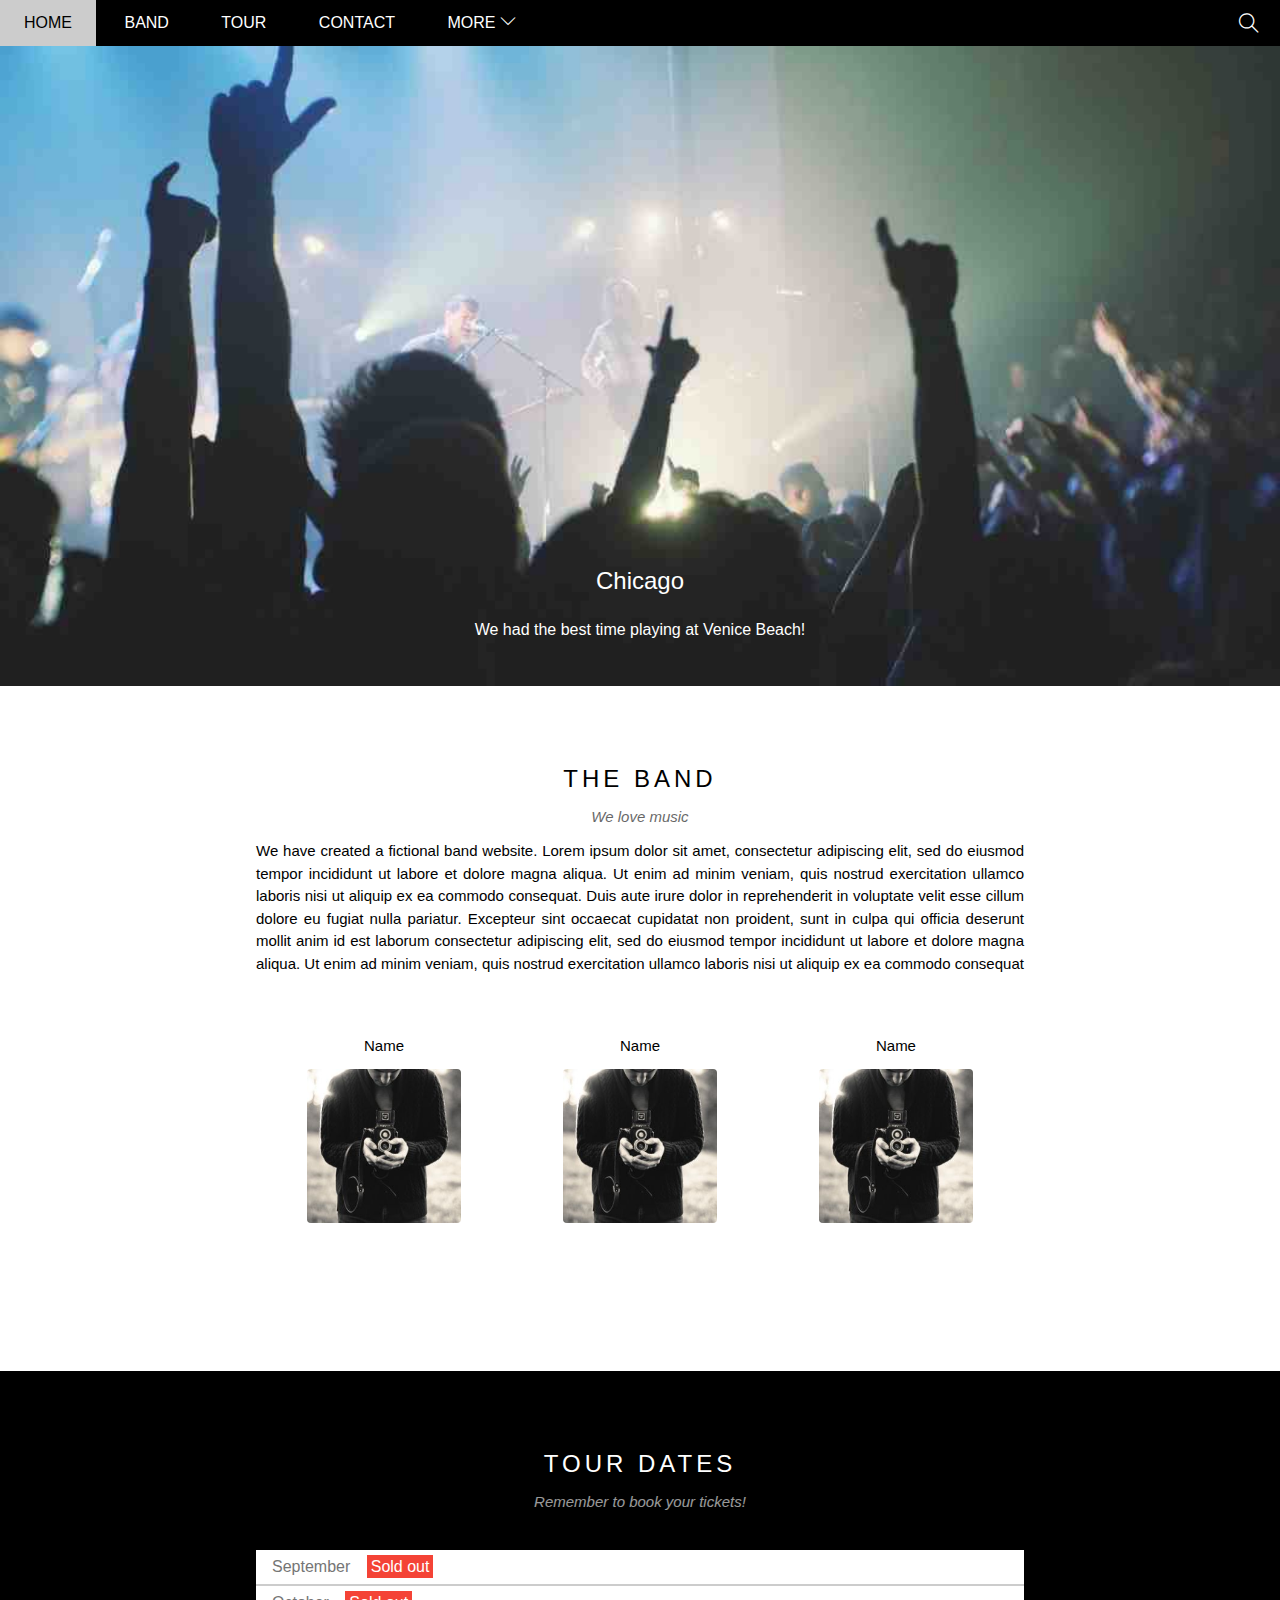
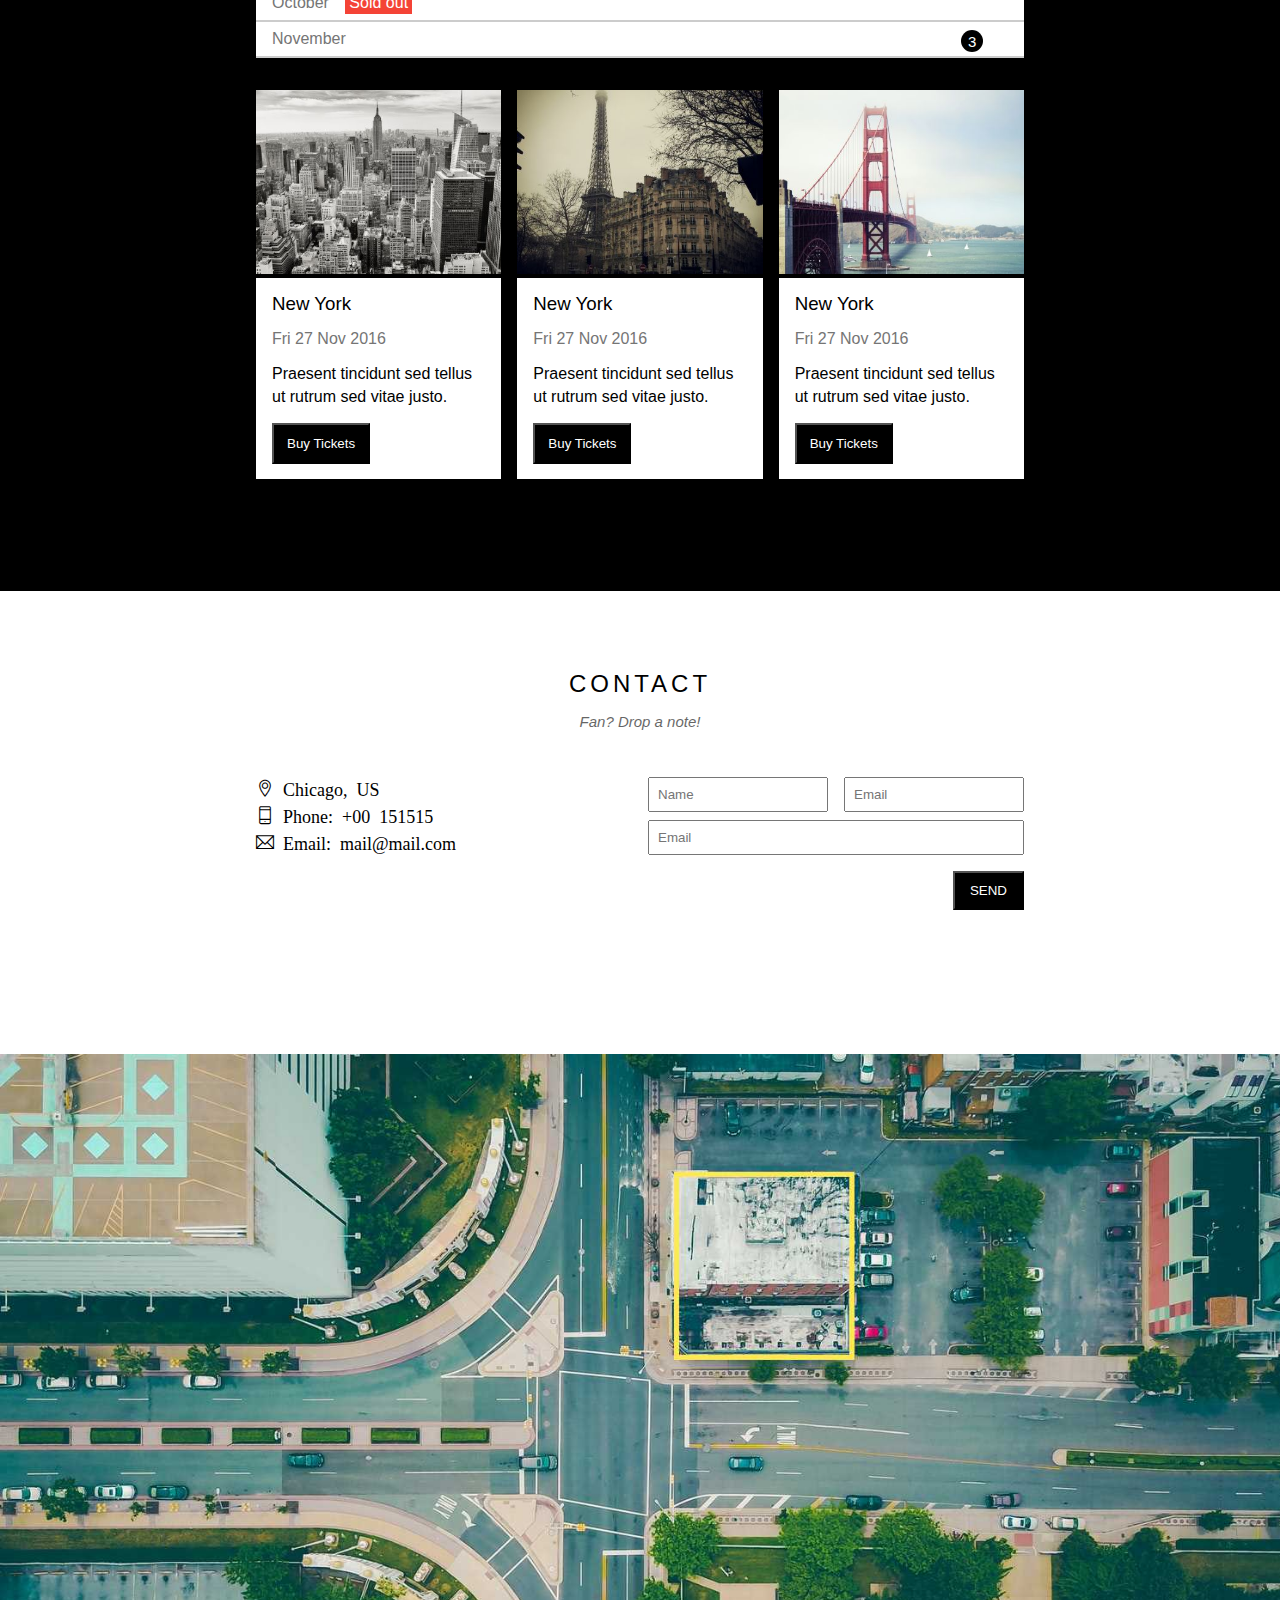
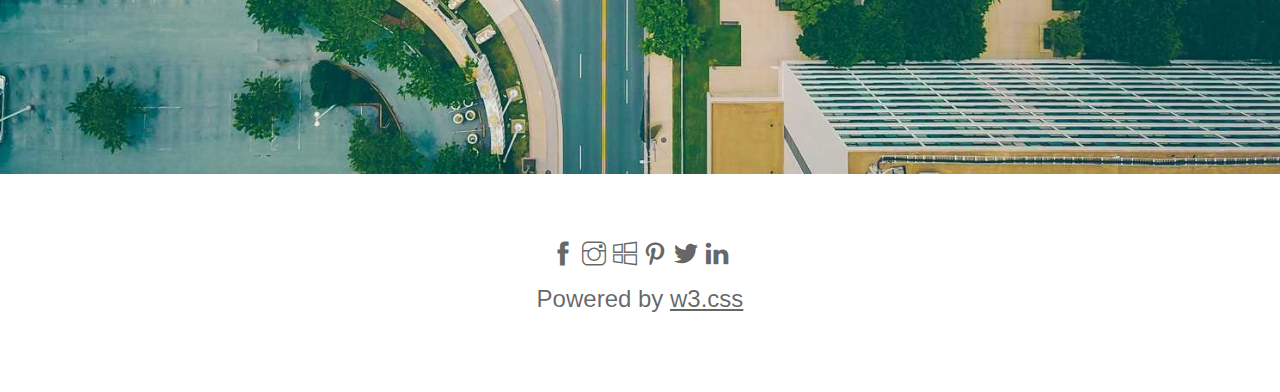
<file: index.html>
<!DOCTYPE html>
<html lang="en">
<head>
  <meta charset="UTF-8">
  <meta http-equiv="X-UA-Compatible" content="IE=edge">
  <meta name="viewport" content="width=device-width, initial-scale=1.0">
  <title>Document</title>
  <link rel="stylesheet" href="./assets/css/style.css">
  <link rel="stylesheet" href="./assets/css/responsive.css">
  <link rel="stylesheet" href="./assets/font/themify-icons/themify-icons.css">

</head>
<body>
    <div id="main">
      <div id="header">
        <ul id="nav">
          <li><a href="#">HOME</a></li>
          <li><a href="#band">BAND</a></li>
          <li><a href="#tour">TOUR</a></li>
          <li><a href="#contact">CONTACT</a></li>
          <li><a href="#">MORE <i class="down-arrow ti-angle-down" ></i></a>
            <ul class="subnav">
              <li><a href="#">Merchandise</a></li>
              <li><a href="#">Extras</a></li>
              <li><a href="#">Media</a></li>
            </ul>
          </li>
        </ul>
        <div id="mobie-menu" class="mobie-menu-btn">
          <i class="ti-menu"></i>
        </div>
        <div class="search-btn">
          <i class="search-icon ti-search"></i>
        </div>
       
      </div>
      <div id="slider">
      <div class="content-slider">
        <h2 class="content-heading">Chicago</h2>
        <div class="content-description">We had the best time playing at Venice Beach!
        </div>
      </div>

      </div>
      <div id="content">
      <div id="band" class="content-section">
        <h2 class="section-heading">THE BAND</h2>
        <p class="content-sub-heading">We love music</p>
        <p class="text-about">We have created a fictional band website. Lorem ipsum dolor sit amet, consectetur adipiscing elit, sed do eiusmod tempor incididunt ut labore et dolore magna aliqua. Ut enim ad minim veniam, quis nostrud exercitation ullamco laboris nisi ut aliquip ex ea commodo consequat. Duis aute irure dolor in reprehenderit in voluptate velit esse cillum dolore eu fugiat nulla pariatur. Excepteur sint occaecat cupidatat non proident, sunt in culpa qui officia deserunt mollit anim id est laborum consectetur adipiscing elit, sed do eiusmod tempor incididunt ut labore et dolore magna aliqua. Ut enim ad minim veniam, quis nostrud exercitation ullamco laboris nisi ut aliquip ex ea commodo consequat</p>
      
        <!--MEMBER-->

        <div class="members-list">
          <div class="members-item col-full">
            <p class="members-name">Name</p>
            <img src="./assets/img/item/bandmember.jpg" alt="Name" class="member-img">
          </div>
          <div class="members-item col-full">
            <p class="members-name">Name</p>
            <img src="./assets/img/item/bandmember.jpg" alt="Name" class="member-img">
          </div>
          <div class="members-item col-full">
            <p class="members-name">Name</p>
            <img src="./assets/img/item/bandmember.jpg" alt="Name" class="member-img">
          </div>
         <div class="clear"></div>
        </div>
      </div>
        <!--tour section-->
        <div id="tour" class="tour-section">
          <div class="content-section">
            
            <h2 class="section-heading text-while">TOUR DATES</h2>
            <p class="content-sub-heading text-while">Remember to book your tickets!</p> 
            <!--ticket-->
            <ul class="ticket-list">
              <li>September <span class="sold-out">Sold out</span></li>
              <li>October <span class="sold-out">Sold out</span></li>
              <li>November <span class="quantity">3</span></li>
            </ul>

            <!--places-->
            <div class="place-list row">
              <div class="place-item col-full">
                <img src="./assets/img/place/newyork.jpg" alt="" class="place-img">
                <div class="place-body">
                  <h3 class="heading-place">New York</h3>
                  <p class="place-day">Fri 27 Nov 2016</p>
                  <p class="place-mieuta">Praesent tincidunt sed tellus ut rutrum sed vitae justo.</p>
                  <button class="place-ticket js-buy-tickets s-col-full">Buy Tickets</button>                 
                </div>
              </div>
              <div class="place-item col-full">
                <img src="./assets/img/place/paris.jpg" alt="" class="place-img">
                <div class="place-body">
                  <h3 class="heading-place">New York</h3>
                  <p class="place-day">Fri 27 Nov 2016</p>
                  <p class="place-mieuta">Praesent tincidunt sed tellus ut rutrum sed vitae justo.</p>
                  <button class="place-ticket js-buy-tickets s-col-full">Buy Tickets</button>                 
                </div>
              </div>
              <div class="place-item col-full">
                <img src="./assets/img/place/sanfran.jpg" alt="" class="place-img">
                <div class="place-body">
                  <h3 class="heading-place">New York</h3>
                  <p class="place-day">Fri 27 Nov 2016</p>
                  <p class="place-mieuta">Praesent tincidunt sed tellus ut rutrum sed vitae justo.</p>
                  <button class="place-ticket js-buy-tickets s-col-full">Buy Tickets  </button>  
                </div>
              </div>
              <div class="clear"></div>               
            </div>
          </div>
        
        </div>
      
      
      </div>


     


      </div>  
    <div class="modal js-modal">
      <div class="modal-container js-modal-container">
        <div class="modal-close js-modal-close">
          <i class="ti-close"></i>
        </div>
        <header class="modal-header">          
          <i class="ti-bag"></i>
          Tickets
        </header>
         <div class="modal-body">
           <div class="dong">

             <label for="quatity" class="modal-label">
               <i class="ti-shopping-cart"></i>
               Tickets, $15 per person            
              </label>
              <input id="quatity" type="text" class="modal-input" placeholder="How many?">
           </div>

           <label for="quatity1" class="modal-label">
            <i class="ti-user"></i>
            Send To           
          </label>
          <input id="quatity1" type="text" class="modal-input" placeholder="Enter Email">
          
            <button class="buy-tickets">
             Pay
             
            <i class="ti-check"></i>
            </button>

           

           
          </div>
        <div class="modal-footer">
          <div class="need-help">
           Need
          <a href="https://www.facebook.com/dong.nguyendai.79/" class="help-item">Help?</a>
          </div>  
          <div class="close-tickets">
            Close
        
          <i class="ti-close"></i>
          </div>
        </div> 

      </div>

    </div>
    <!--begin:contact-section-->
    <div id="contact" class="content-section">
            
      <h2 class="section-heading">CONTACT</h2>
      <p class="content-sub-heading ">Fan? Drop a note!</p>
      <div class="row contact-content">
        <div class="col content-location col-full-nomt">
          <p><i class="ti-location-pin"> Chicago, US</i></p>
          <p><i class="ti-mobile"> Phone: +00 151515</i></p>
          <p><i class="ti-email">  Email: mail@mail.com</i></p>
        </div>
        <div class="col col-full-nomt contact-form">
            <form action="">
              <div class="row">
                <div class="col col-full-nomt  ">
                  <input type="text" name="" id="" placeholder="Name" required class="form-control">
                </div>
                <div class="col col-full-nomt mt-8">
                  <input type="text" name="" id="" placeholder="Email" required class="form-control">
                </div>
                
  
              </div>
              <div class="row">
                <div class="col-full col message-form">
                  <input type="text" name="" id="" placeholder="Email" required class="form-control">
                </div>
              </div>
              <input type="submit" class="submit-send s-col-full" value="SEND">
            </form>
            
            

            
        </div>
      </div>
  
    </div>
    <!--end: contact-section-->
    <div class="map">

      <img src="./assets/img/map/map.jpg" alt="map">
    </div>
    <div id="footter">

      <div class="socials-list">
 
        <div class="a"><i class="ti-facebook"></i></div>
        <div class="a"><i class="ti-instagram"></i></div>
        <div class="a"><i class="ti-microsoft"></i></div>
        <div class="a"><i class="ti-pinterest"></i></div>
        <div class="a"><i class="ti-twitter-alt"></i></div>
        <div class="a"><i class="ti-linkedin"></i></div>
        <p class="copyright">Powered by <a href="">w3.css</a></p>
      </div>
    </div>

  

    
      
    <script>
      
      const buyBtns = document.querySelectorAll('.js-buy-tickets')
      const modal = document.querySelector('.js-modal')
      const Closemodal = document.querySelector('.js-modal-close')
      const modalcontainer = document.querySelector('.js-modal-container')

      //hàm mở 
      function showBuyTickets() {
        modal.classList.add('open')
      }
      for(const buyBtn of buyBtns) {
        buyBtn.addEventListener('click', showBuyTickets)
      }
      // hàm đóng
      function closeBuyTickets(){
        modal.classList.remove('open')
      }
      Closemodal.addEventListener('click', closeBuyTickets)
      
      // click vào hoặc cái container sẽ đóng
      modal.addEventListener('click',closeBuyTickets)
      // clip vào cái  contrainer không bị đóng
      modalcontainer.addEventListener('click', function(event){
        event.stopPropagation()
      })
    </script>
       
    <script>
      var header = document.getElementById('header');
      var mobieMenu = document.getElementById('mobie-menu');
      mobieMenu.onclick = function(){
        var isclose = header.clientHeight === 46;
        if(header.clientHeight === 46){
          header.style.height = 'auto'
        } else{
          header.style.height = '46px'
        }
      }
      var menuItems = document.querySelectorAll('#nav li a[href*="#"]')
      for (var i=0; i<menuItems.length; i++){
        var menuItem = menuItems[i]
        
        menuItem.onclick = function(event){
          var isParentMenu = this.nextElementSibling &&  this.nextElementSibling.classList.contains('subnav');
          if(isParentMenu){
            event.preventDefault();

          }else{

            header.style.height = '46px'
          }
        }
        
      }


    </script>
</body>
</html>
</file>
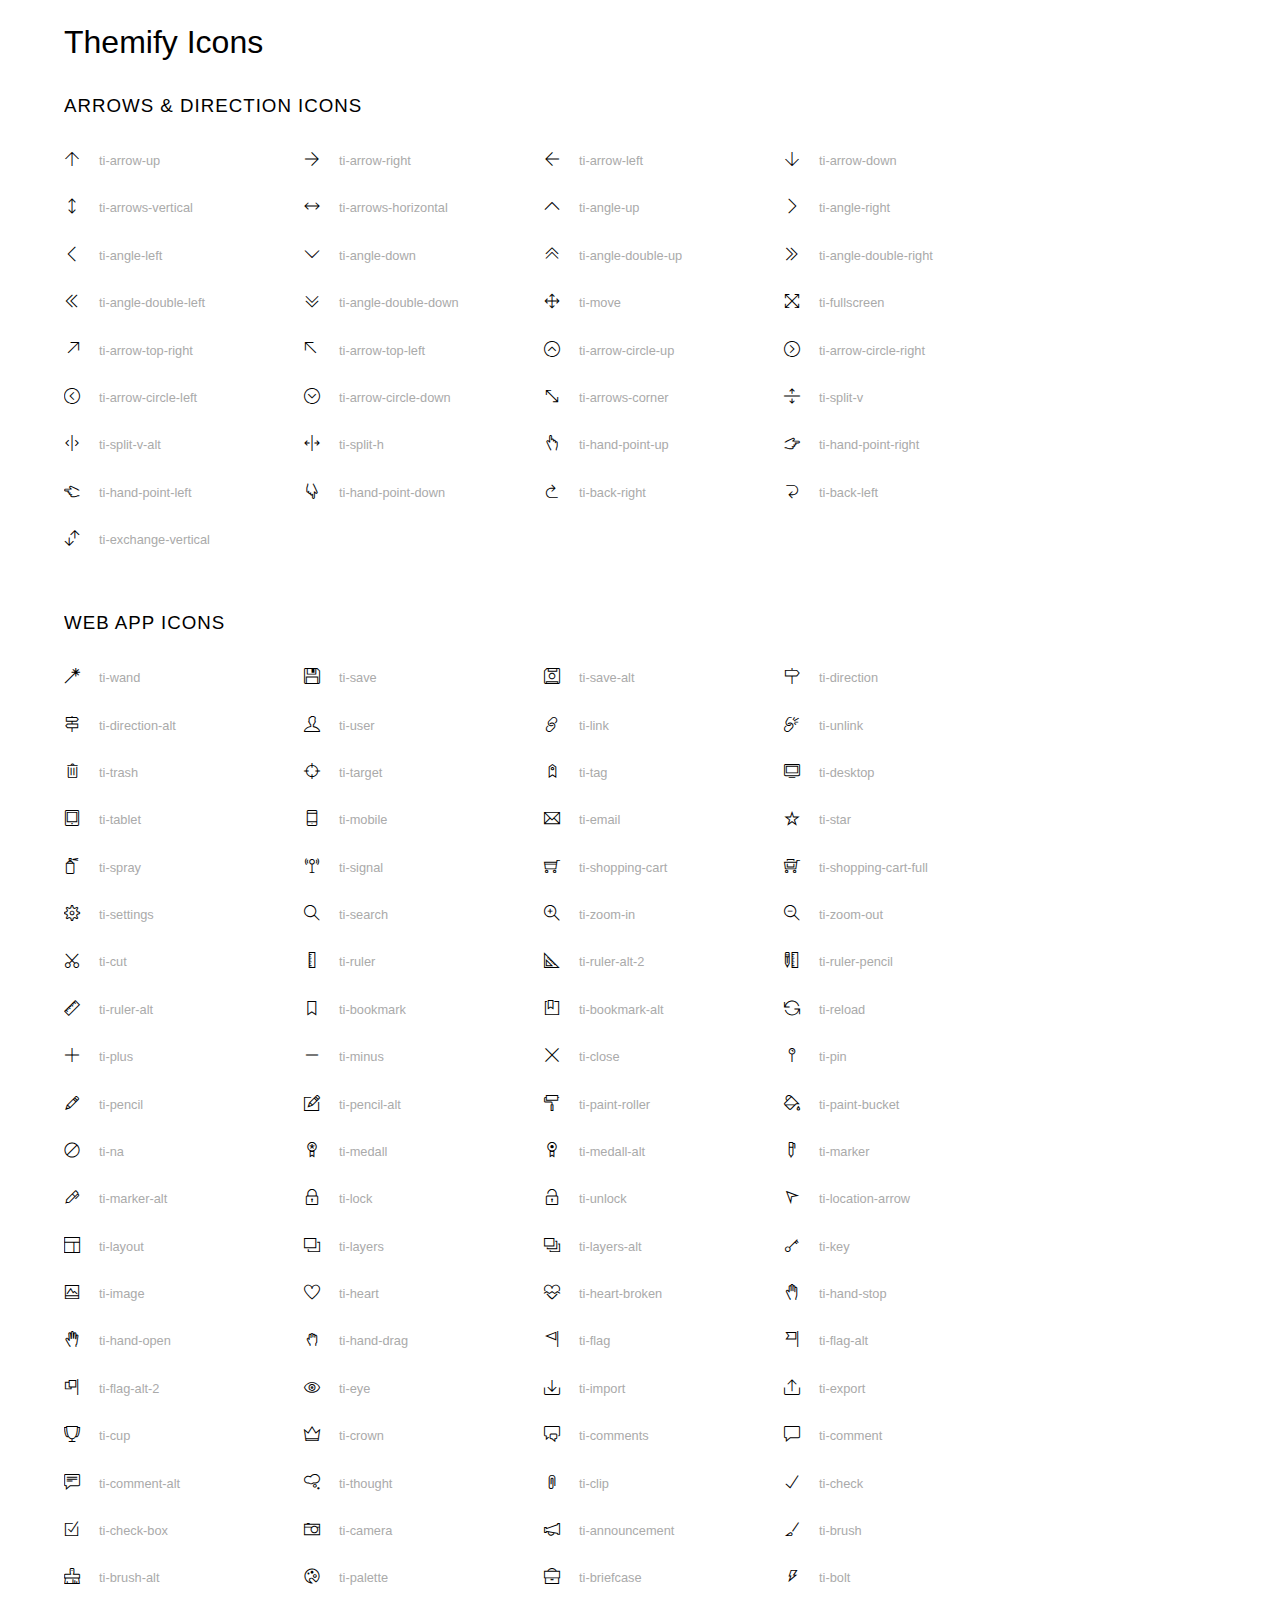
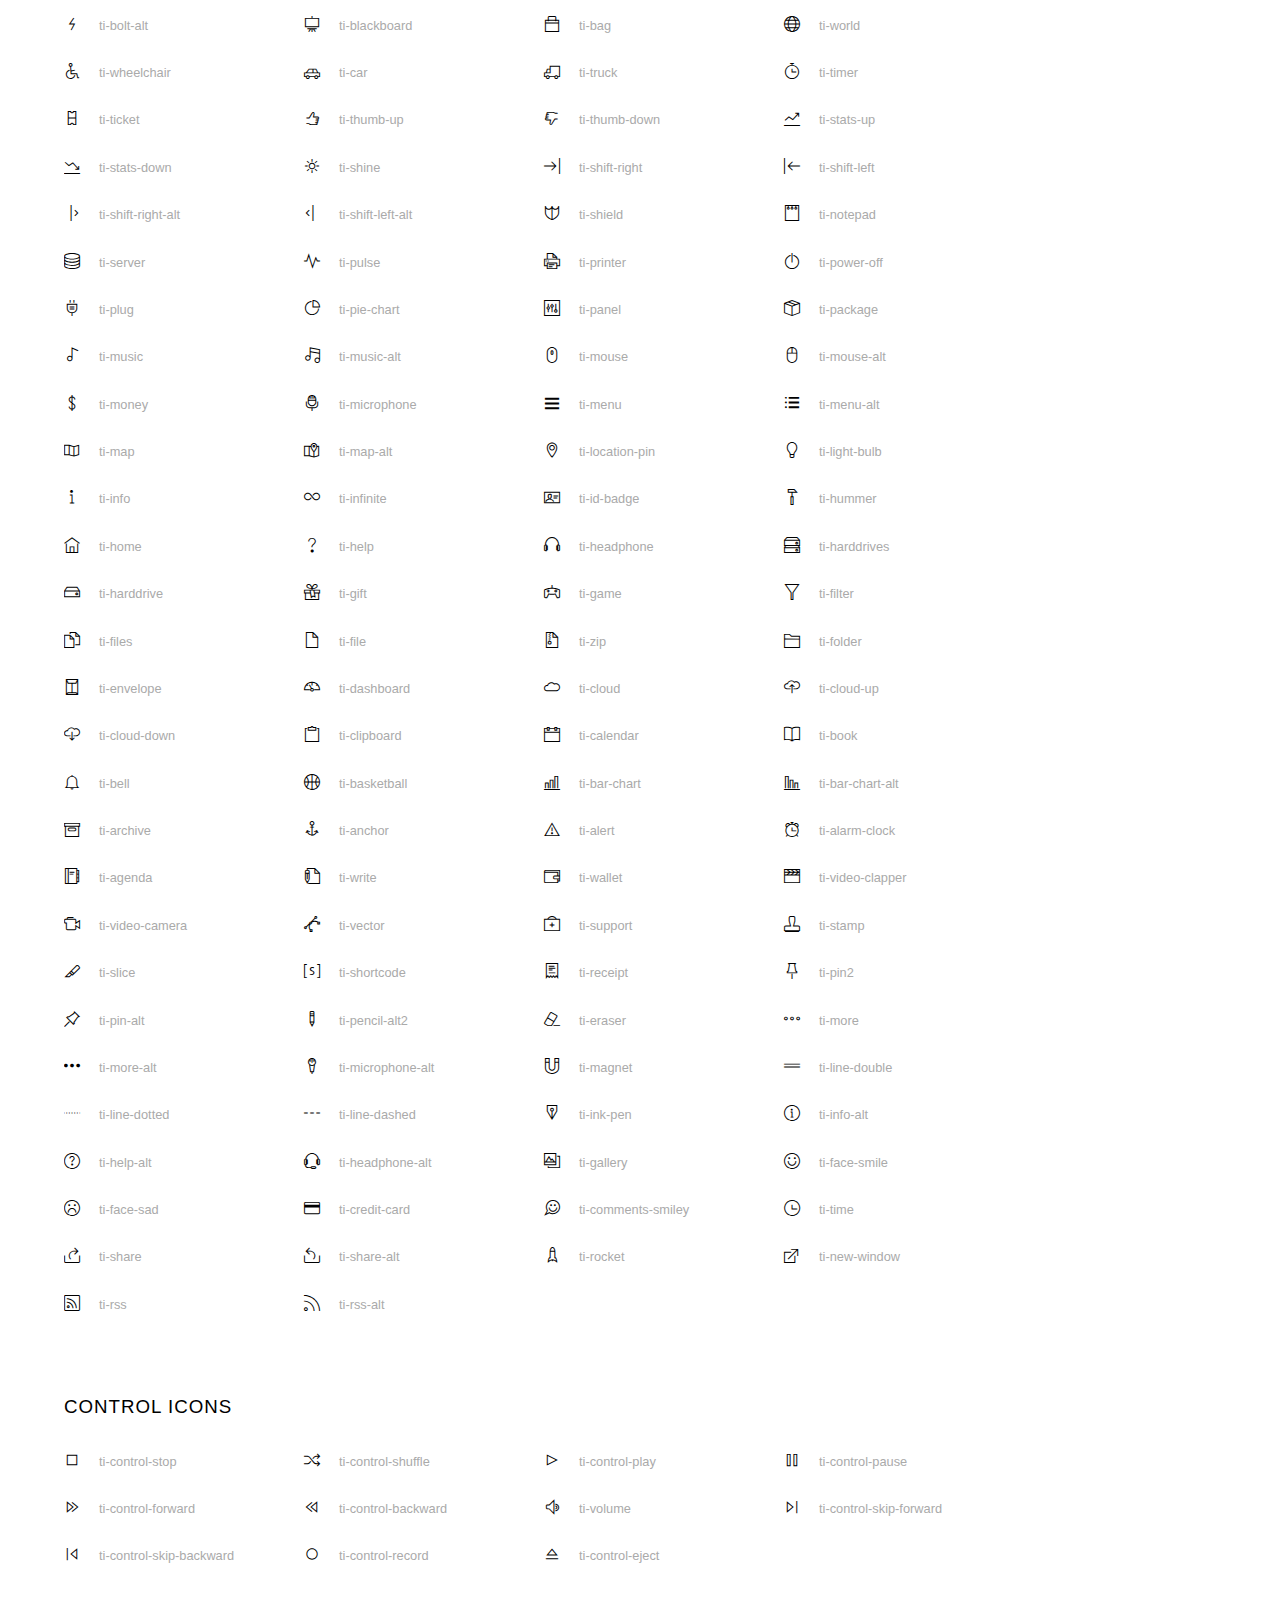
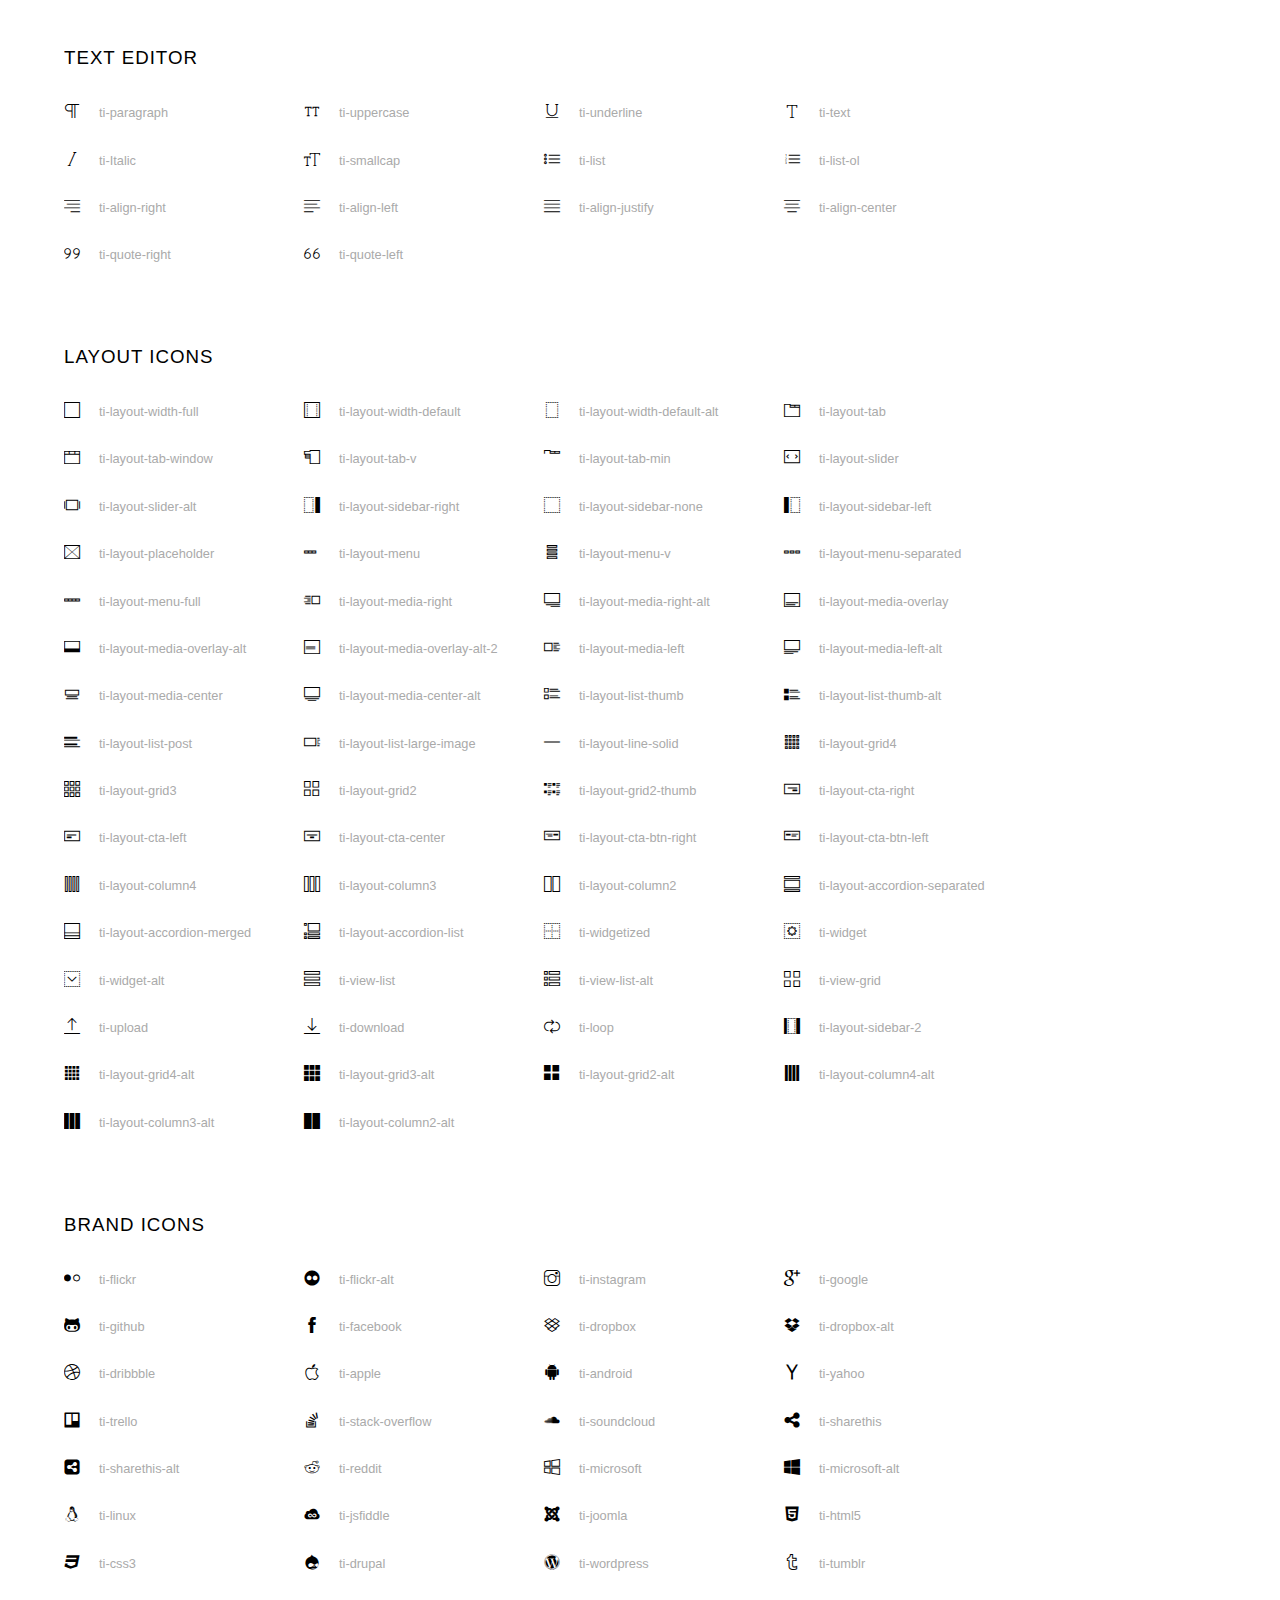
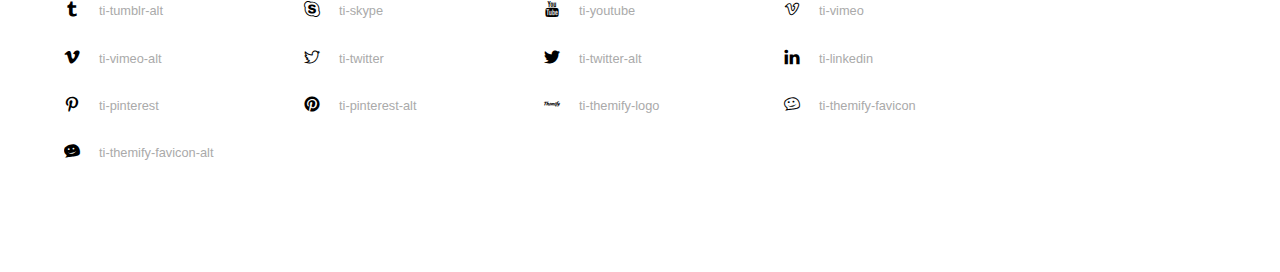
<file: assets/font/themify-icons/index.html>
<!doctype html>
<html>
<head>
	<meta charset="utf-8">
	<title>Themify Icon Font</title>
	<meta name="viewport" content="width=device-width">
	<link rel="stylesheet" href="demo-files/demo.css">
	<link rel="stylesheet" href="themify-icons.css">
	<!--[if lt IE 8]><!-->
	<link rel="stylesheet" href="ie7/ie7.css">
	<!--<![endif]-->
</head>
<body>
	<h1>Themify Icons</h1>

	<div class="icon-section">

		<div class="icon-section">
			<h3>Arrows &amp; Direction Icons </h3>

			<div class="icon-container">
				<span class="ti-arrow-up"></span><span class="icon-name"> ti-arrow-up</span>
			</div>
			<div class="icon-container">
				<span class="ti-arrow-right"></span><span class="icon-name"> ti-arrow-right</span>
			</div>
			<div class="icon-container">
				<span class="ti-arrow-left"></span><span class="icon-name"> ti-arrow-left</span>
			</div>
			<div class="icon-container">
				<span class="ti-arrow-down"></span><span class="icon-name"> ti-arrow-down</span>
			</div>
			<div class="icon-container">
				<span class="ti-arrows-vertical"></span><span class="icon-name"> ti-arrows-vertical</span>
			</div>
			<div class="icon-container">
				<span class="ti-arrows-horizontal"></span><span class="icon-name"> ti-arrows-horizontal</span>
			</div>
			<div class="icon-container">
				<span class="ti-angle-up"></span><span class="icon-name"> ti-angle-up</span>
			</div>
			<div class="icon-container">
				<span class="ti-angle-right"></span><span class="icon-name"> ti-angle-right</span>
			</div>
			<div class="icon-container">
				<span class="ti-angle-left"></span><span class="icon-name"> ti-angle-left</span>
			</div>
			<div class="icon-container">
				<span class="ti-angle-down"></span><span class="icon-name"> ti-angle-down</span>
			</div>	
			<div class="icon-container">
				<span class="ti-angle-double-up"></span><span class="icon-name"> ti-angle-double-up</span>
			</div>
			<div class="icon-container">
				<span class="ti-angle-double-right"></span><span class="icon-name"> ti-angle-double-right</span>
			</div>
			<div class="icon-container">
				<span class="ti-angle-double-left"></span><span class="icon-name"> ti-angle-double-left</span>
			</div>
			<div class="icon-container">
				<span class="ti-angle-double-down"></span><span class="icon-name"> ti-angle-double-down</span>
			</div>					
			<div class="icon-container">
				<span class="ti-move"></span><span class="icon-name"> ti-move</span>
			</div>
			<div class="icon-container">
				<span class="ti-fullscreen"></span><span class="icon-name"> ti-fullscreen</span>
			</div>
			<div class="icon-container">
				<span class="ti-arrow-top-right"></span><span class="icon-name"> ti-arrow-top-right</span>
			</div>
			<div class="icon-container">
				<span class="ti-arrow-top-left"></span><span class="icon-name"> ti-arrow-top-left</span>
			</div>
			<div class="icon-container">
				<span class="ti-arrow-circle-up"></span><span class="icon-name"> ti-arrow-circle-up</span>
			</div>
			<div class="icon-container">
				<span class="ti-arrow-circle-right"></span><span class="icon-name"> ti-arrow-circle-right</span>
			</div>
			<div class="icon-container">
				<span class="ti-arrow-circle-left"></span><span class="icon-name"> ti-arrow-circle-left</span>
			</div>
			<div class="icon-container">
				<span class="ti-arrow-circle-down"></span><span class="icon-name"> ti-arrow-circle-down</span>
			</div>
			<div class="icon-container">
				<span class="ti-arrows-corner"></span><span class="icon-name"> ti-arrows-corner</span>
			</div>
			<div class="icon-container">
				<span class="ti-split-v"></span><span class="icon-name"> ti-split-v</span>
			</div>

			<div class="icon-container">
				<span class="ti-split-v-alt"></span><span class="icon-name"> ti-split-v-alt</span>
			</div>
			<div class="icon-container">
				<span class="ti-split-h"></span><span class="icon-name"> ti-split-h</span>
			</div>
			<div class="icon-container">
				<span class="ti-hand-point-up"></span><span class="icon-name"> ti-hand-point-up</span>
			</div>
			<div class="icon-container">
				<span class="ti-hand-point-right"></span><span class="icon-name"> ti-hand-point-right</span>
			</div>
			<div class="icon-container">
				<span class="ti-hand-point-left"></span><span class="icon-name"> ti-hand-point-left</span>
			</div>
			<div class="icon-container">
				<span class="ti-hand-point-down"></span><span class="icon-name"> ti-hand-point-down</span>
			</div>
			<div class="icon-container">
				<span class="ti-back-right"></span><span class="icon-name"> ti-back-right</span>
			</div>
			<div class="icon-container">
				<span class="ti-back-left"></span><span class="icon-name"> ti-back-left</span>
			</div>
			<div class="icon-container">
				<span class="ti-exchange-vertical"></span><span class="icon-name"> ti-exchange-vertical</span>
			</div>

		</div> <!-- Arrows Icons -->



		<h3>Web App Icons</h3>
		
		<div class="icon-section">

			<div class="icon-container">
				<span class="ti-wand"></span><span class="icon-name"> ti-wand</span>
			</div>
			<div class="icon-container">
				<span class="ti-save"></span><span class="icon-name"> ti-save</span>
			</div>
			<div class="icon-container">
				<span class="ti-save-alt"></span><span class="icon-name"> ti-save-alt</span>
			</div>

			<div class="icon-container">
				<span class="ti-direction"></span><span class="icon-name"> ti-direction</span>
			</div>
			<div class="icon-container">
				<span class="ti-direction-alt"></span><span class="icon-name"> ti-direction-alt</span>
			</div>
			<div class="icon-container">
				<span class="ti-user"></span><span class="icon-name"> ti-user</span>
			</div>
			<div class="icon-container">
				<span class="ti-link"></span><span class="icon-name"> ti-link</span>
			</div>
			<div class="icon-container">
				<span class="ti-unlink"></span><span class="icon-name"> ti-unlink</span>
			</div>
			<div class="icon-container">
				<span class="ti-trash"></span><span class="icon-name"> ti-trash</span>
			</div>
			<div class="icon-container">
				<span class="ti-target"></span><span class="icon-name"> ti-target</span>
			</div>
			<div class="icon-container">
				<span class="ti-tag"></span><span class="icon-name"> ti-tag</span>
			</div>
			<div class="icon-container">
				<span class="ti-desktop"></span><span class="icon-name"> ti-desktop</span>
			</div>
			<div class="icon-container">
				<span class="ti-tablet"></span><span class="icon-name"> ti-tablet</span>
			</div>
			<div class="icon-container">
				<span class="ti-mobile"></span><span class="icon-name"> ti-mobile</span>
			</div>
			<div class="icon-container">
				<span class="ti-email"></span><span class="icon-name"> ti-email</span>
			</div>	
			<div class="icon-container">
				<span class="ti-star"></span><span class="icon-name"> ti-star</span>
			</div>
			<div class="icon-container">
				<span class="ti-spray"></span><span class="icon-name"> ti-spray</span>
			</div>
			<div class="icon-container">
				<span class="ti-signal"></span><span class="icon-name"> ti-signal</span>
			</div>
			<div class="icon-container">
				<span class="ti-shopping-cart"></span><span class="icon-name"> ti-shopping-cart</span>
			</div>
			<div class="icon-container">
				<span class="ti-shopping-cart-full"></span><span class="icon-name"> ti-shopping-cart-full</span>
			</div>
			<div class="icon-container">
				<span class="ti-settings"></span><span class="icon-name"> ti-settings</span>
			</div>
			<div class="icon-container">
				<span class="ti-search"></span><span class="icon-name"> ti-search</span>
			</div>
			<div class="icon-container">
				<span class="ti-zoom-in"></span><span class="icon-name"> ti-zoom-in</span>
			</div>
			<div class="icon-container">
				<span class="ti-zoom-out"></span><span class="icon-name"> ti-zoom-out</span>
			</div>
			<div class="icon-container">
				<span class="ti-cut"></span><span class="icon-name"> ti-cut</span>
			</div>
			<div class="icon-container">
				<span class="ti-ruler"></span><span class="icon-name"> ti-ruler</span>
			</div>
			<div class="icon-container">
				<span class="ti-ruler-alt-2"></span><span class="icon-name"> ti-ruler-alt-2</span>
			</div>			
			<div class="icon-container">
				<span class="ti-ruler-pencil"></span><span class="icon-name"> ti-ruler-pencil</span>
			</div>
			<div class="icon-container">
				<span class="ti-ruler-alt"></span><span class="icon-name"> ti-ruler-alt</span>
			</div>
			<div class="icon-container">
				<span class="ti-bookmark"></span><span class="icon-name"> ti-bookmark</span>
			</div>
			<div class="icon-container">
				<span class="ti-bookmark-alt"></span><span class="icon-name"> ti-bookmark-alt</span>
			</div>
			<div class="icon-container">
				<span class="ti-reload"></span><span class="icon-name"> ti-reload</span>
			</div>
			<div class="icon-container">
				<span class="ti-plus"></span><span class="icon-name"> ti-plus</span>
			</div>
			<div class="icon-container">
				<span class="ti-minus"></span><span class="icon-name"> ti-minus</span>
			</div>
			<div class="icon-container">
				<span class="ti-close"></span><span class="icon-name"> ti-close</span>
			</div>			
			<div class="icon-container">
				<span class="ti-pin"></span><span class="icon-name"> ti-pin</span>
			</div>
			<div class="icon-container">
				<span class="ti-pencil"></span><span class="icon-name"> ti-pencil</span>
			</div>
					
		  	<div class="icon-container">
				<span class="ti-pencil-alt"></span><span class="icon-name"> ti-pencil-alt</span>
			</div>
			<div class="icon-container">
				<span class="ti-paint-roller"></span><span class="icon-name"> ti-paint-roller</span>
			</div>
			<div class="icon-container">
				<span class="ti-paint-bucket"></span><span class="icon-name"> ti-paint-bucket</span>
			</div>
			<div class="icon-container">
				<span class="ti-na"></span><span class="icon-name"> ti-na</span>
			</div>
			<div class="icon-container">
				<span class="ti-medall"></span><span class="icon-name"> ti-medall</span>
			</div>
			<div class="icon-container">
				<span class="ti-medall-alt"></span><span class="icon-name"> ti-medall-alt</span>
			</div>
			<div class="icon-container">
				<span class="ti-marker"></span><span class="icon-name"> ti-marker</span>
			</div>
			<div class="icon-container">
				<span class="ti-marker-alt"></span><span class="icon-name"> ti-marker-alt</span>
			</div>

			<div class="icon-container">
				<span class="ti-lock"></span><span class="icon-name"> ti-lock</span>
			</div>
			<div class="icon-container">
				<span class="ti-unlock"></span><span class="icon-name"> ti-unlock</span>
			</div>
			<div class="icon-container">
				<span class="ti-location-arrow"></span><span class="icon-name"> ti-location-arrow</span>
			</div>
			<div class="icon-container">
				<span class="ti-layout"></span><span class="icon-name"> ti-layout</span>
			</div>
			<div class="icon-container">
				<span class="ti-layers"></span><span class="icon-name"> ti-layers</span>
			</div>
			<div class="icon-container">
				<span class="ti-layers-alt"></span><span class="icon-name"> ti-layers-alt</span>
			</div>
			<div class="icon-container">
				<span class="ti-key"></span><span class="icon-name"> ti-key</span>
			</div>
			<div class="icon-container">
				<span class="ti-image"></span><span class="icon-name"> ti-image</span>
			</div>
			<div class="icon-container">
				<span class="ti-heart"></span><span class="icon-name"> ti-heart</span>
			</div>
			<div class="icon-container">
				<span class="ti-heart-broken"></span><span class="icon-name"> ti-heart-broken</span>
			</div>
			<div class="icon-container">
				<span class="ti-hand-stop"></span><span class="icon-name"> ti-hand-stop</span>
			</div>
			<div class="icon-container">
				<span class="ti-hand-open"></span><span class="icon-name"> ti-hand-open</span>
			</div>
			<div class="icon-container">
				<span class="ti-hand-drag"></span><span class="icon-name"> ti-hand-drag</span>
			</div>
			<div class="icon-container">
				<span class="ti-flag"></span><span class="icon-name"> ti-flag</span>
			</div>
			<div class="icon-container">
				<span class="ti-flag-alt"></span><span class="icon-name"> ti-flag-alt</span>
			</div>
			<div class="icon-container">
				<span class="ti-flag-alt-2"></span><span class="icon-name"> ti-flag-alt-2</span>
			</div>
			<div class="icon-container">
				<span class="ti-eye"></span><span class="icon-name"> ti-eye</span>
			</div>
			<div class="icon-container">
				<span class="ti-import"></span><span class="icon-name"> ti-import</span>
			</div>			
			<div class="icon-container">
				<span class="ti-export"></span><span class="icon-name"> ti-export</span>
			</div>
			<div class="icon-container">
				<span class="ti-cup"></span><span class="icon-name"> ti-cup</span>
			</div>
			<div class="icon-container">
				<span class="ti-crown"></span><span class="icon-name"> ti-crown</span>
			</div>
			<div class="icon-container">
				<span class="ti-comments"></span><span class="icon-name"> ti-comments</span>
			</div>
			<div class="icon-container">
				<span class="ti-comment"></span><span class="icon-name"> ti-comment</span>
			</div>
			<div class="icon-container">
				<span class="ti-comment-alt"></span><span class="icon-name"> ti-comment-alt</span>
			</div>
			<div class="icon-container">
				<span class="ti-thought"></span><span class="icon-name"> ti-thought</span>
			</div>			
			<div class="icon-container">
				<span class="ti-clip"></span><span class="icon-name"> ti-clip</span>
			</div>

			<div class="icon-container">
				<span class="ti-check"></span><span class="icon-name"> ti-check</span>
			</div>
			<div class="icon-container">
				<span class="ti-check-box"></span><span class="icon-name"> ti-check-box</span>
			</div>
			<div class="icon-container">
				<span class="ti-camera"></span><span class="icon-name"> ti-camera</span>
			</div>
			<div class="icon-container">
				<span class="ti-announcement"></span><span class="icon-name"> ti-announcement</span>
			</div>
			<div class="icon-container">
				<span class="ti-brush"></span><span class="icon-name"> ti-brush</span>
			</div>
			<div class="icon-container">
				<span class="ti-brush-alt"></span><span class="icon-name"> ti-brush-alt</span>
			</div>
			<div class="icon-container">
				<span class="ti-palette"></span><span class="icon-name"> ti-palette</span>
			</div>			
			<div class="icon-container">
				<span class="ti-briefcase"></span><span class="icon-name"> ti-briefcase</span>
			</div>
			<div class="icon-container">
				<span class="ti-bolt"></span><span class="icon-name"> ti-bolt</span>
			</div>
			<div class="icon-container">
				<span class="ti-bolt-alt"></span><span class="icon-name"> ti-bolt-alt</span>
			</div>
			<div class="icon-container">
				<span class="ti-blackboard"></span><span class="icon-name"> ti-blackboard</span>
			</div>
			<div class="icon-container">
				<span class="ti-bag"></span><span class="icon-name"> ti-bag</span>
			</div>
			<div class="icon-container">
				<span class="ti-world"></span><span class="icon-name"> ti-world</span>
			</div>
			<div class="icon-container">
				<span class="ti-wheelchair"></span><span class="icon-name"> ti-wheelchair</span>
			</div>
			<div class="icon-container">
				<span class="ti-car"></span><span class="icon-name"> ti-car</span>
			</div>
			<div class="icon-container">
				<span class="ti-truck"></span><span class="icon-name"> ti-truck</span>
			</div>
			<div class="icon-container">
				<span class="ti-timer"></span><span class="icon-name"> ti-timer</span>
			</div>
			<div class="icon-container">
				<span class="ti-ticket"></span><span class="icon-name"> ti-ticket</span>
			</div>
			<div class="icon-container">
				<span class="ti-thumb-up"></span><span class="icon-name"> ti-thumb-up</span>
			</div>
			<div class="icon-container">
				<span class="ti-thumb-down"></span><span class="icon-name"> ti-thumb-down</span>
			</div>

			<div class="icon-container">
				<span class="ti-stats-up"></span><span class="icon-name"> ti-stats-up</span>
			</div>
			<div class="icon-container">
				<span class="ti-stats-down"></span><span class="icon-name"> ti-stats-down</span>
			</div>
			<div class="icon-container">
				<span class="ti-shine"></span><span class="icon-name"> ti-shine</span>
			</div>
			<div class="icon-container">
				<span class="ti-shift-right"></span><span class="icon-name"> ti-shift-right</span>
			</div>
			<div class="icon-container">
				<span class="ti-shift-left"></span><span class="icon-name"> ti-shift-left</span>
			</div>

			<div class="icon-container">
				<span class="ti-shift-right-alt"></span><span class="icon-name"> ti-shift-right-alt</span>
			</div>
			<div class="icon-container">
				<span class="ti-shift-left-alt"></span><span class="icon-name"> ti-shift-left-alt</span>
			</div>
			<div class="icon-container">
				<span class="ti-shield"></span><span class="icon-name"> ti-shield</span>
			</div>
			<div class="icon-container">
				<span class="ti-notepad"></span><span class="icon-name"> ti-notepad</span>
			</div>
			<div class="icon-container">
				<span class="ti-server"></span><span class="icon-name"> ti-server</span>
			</div>

			<div class="icon-container">
				<span class="ti-pulse"></span><span class="icon-name"> ti-pulse</span>
			</div>
			<div class="icon-container">
				<span class="ti-printer"></span><span class="icon-name"> ti-printer</span>
			</div>
			<div class="icon-container">
				<span class="ti-power-off"></span><span class="icon-name"> ti-power-off</span>
			</div>
			<div class="icon-container">
				<span class="ti-plug"></span><span class="icon-name"> ti-plug</span>
			</div>
			<div class="icon-container">
				<span class="ti-pie-chart"></span><span class="icon-name"> ti-pie-chart</span>
			</div>

			<div class="icon-container">
				<span class="ti-panel"></span><span class="icon-name"> ti-panel</span>
			</div>
			<div class="icon-container">
				<span class="ti-package"></span><span class="icon-name"> ti-package</span>
			</div>
			<div class="icon-container">
				<span class="ti-music"></span><span class="icon-name"> ti-music</span>
			</div>
			<div class="icon-container">
				<span class="ti-music-alt"></span><span class="icon-name"> ti-music-alt</span>
			</div>
			<div class="icon-container">
				<span class="ti-mouse"></span><span class="icon-name"> ti-mouse</span>
			</div>
			<div class="icon-container">
				<span class="ti-mouse-alt"></span><span class="icon-name"> ti-mouse-alt</span>
			</div>
			<div class="icon-container">
				<span class="ti-money"></span><span class="icon-name"> ti-money</span>
			</div>
			<div class="icon-container">
				<span class="ti-microphone"></span><span class="icon-name"> ti-microphone</span>
			</div>
			<div class="icon-container">
				<span class="ti-menu"></span><span class="icon-name"> ti-menu</span>
			</div>
			<div class="icon-container">
				<span class="ti-menu-alt"></span><span class="icon-name"> ti-menu-alt</span>
			</div>
			<div class="icon-container">
				<span class="ti-map"></span><span class="icon-name"> ti-map</span>
			</div>
			<div class="icon-container">
				<span class="ti-map-alt"></span><span class="icon-name"> ti-map-alt</span>
			</div>

			<div class="icon-container">
				<span class="ti-location-pin"></span><span class="icon-name"> ti-location-pin</span>
			</div>

			<div class="icon-container">
				<span class="ti-light-bulb"></span><span class="icon-name"> ti-light-bulb</span>
			</div>
			<div class="icon-container">
				<span class="ti-info"></span><span class="icon-name"> ti-info</span>
			</div>
			<div class="icon-container">
				<span class="ti-infinite"></span><span class="icon-name"> ti-infinite</span>
			</div>
			<div class="icon-container">
				<span class="ti-id-badge"></span><span class="icon-name"> ti-id-badge</span>
			</div>
			<div class="icon-container">
				<span class="ti-hummer"></span><span class="icon-name"> ti-hummer</span>
			</div>
			<div class="icon-container">
				<span class="ti-home"></span><span class="icon-name"> ti-home</span>
			</div>
			<div class="icon-container">
				<span class="ti-help"></span><span class="icon-name"> ti-help</span>
			</div>
			<div class="icon-container">
				<span class="ti-headphone"></span><span class="icon-name"> ti-headphone</span>
			</div>
			<div class="icon-container">
				<span class="ti-harddrives"></span><span class="icon-name"> ti-harddrives</span>
			</div>
			<div class="icon-container">
				<span class="ti-harddrive"></span><span class="icon-name"> ti-harddrive</span>
			</div>
			<div class="icon-container">
				<span class="ti-gift"></span><span class="icon-name"> ti-gift</span>
			</div>
			<div class="icon-container">
				<span class="ti-game"></span><span class="icon-name"> ti-game</span>
			</div>
			<div class="icon-container">
				<span class="ti-filter"></span><span class="icon-name"> ti-filter</span>
			</div>
			<div class="icon-container">
				<span class="ti-files"></span><span class="icon-name"> ti-files</span>
			</div>
			<div class="icon-container">
				<span class="ti-file"></span><span class="icon-name"> ti-file</span>
			</div>
			<div class="icon-container">
				<span class="ti-zip"></span><span class="icon-name"> ti-zip</span>
			</div>
			<div class="icon-container">
				<span class="ti-folder"></span><span class="icon-name"> ti-folder</span>
			</div>			
			<div class="icon-container">
				<span class="ti-envelope"></span><span class="icon-name"> ti-envelope</span>
			</div>


			<div class="icon-container">
				<span class="ti-dashboard"></span><span class="icon-name"> ti-dashboard</span>
			</div>
			<div class="icon-container">
				<span class="ti-cloud"></span><span class="icon-name"> ti-cloud</span>
			</div>
			<div class="icon-container">
				<span class="ti-cloud-up"></span><span class="icon-name"> ti-cloud-up</span>
			</div>
			<div class="icon-container">
				<span class="ti-cloud-down"></span><span class="icon-name"> ti-cloud-down</span>
			</div>
			<div class="icon-container">
				<span class="ti-clipboard"></span><span class="icon-name"> ti-clipboard</span>
			</div>
			<div class="icon-container">
				<span class="ti-calendar"></span><span class="icon-name"> ti-calendar</span>
			</div>
			<div class="icon-container">
				<span class="ti-book"></span><span class="icon-name"> ti-book</span>
			</div>
			<div class="icon-container">
				<span class="ti-bell"></span><span class="icon-name"> ti-bell</span>
			</div>
			<div class="icon-container">
				<span class="ti-basketball"></span><span class="icon-name"> ti-basketball</span>
			</div>
			<div class="icon-container">
				<span class="ti-bar-chart"></span><span class="icon-name"> ti-bar-chart</span>
			</div>
			<div class="icon-container">
				<span class="ti-bar-chart-alt"></span><span class="icon-name"> ti-bar-chart-alt</span>
			</div>


			<div class="icon-container">
				<span class="ti-archive"></span><span class="icon-name"> ti-archive</span>
			</div>
			<div class="icon-container">
				<span class="ti-anchor"></span><span class="icon-name"> ti-anchor</span>
			</div>

			<div class="icon-container">
				<span class="ti-alert"></span><span class="icon-name"> ti-alert</span>
			</div>
			<div class="icon-container">
				<span class="ti-alarm-clock"></span><span class="icon-name"> ti-alarm-clock</span>
			</div>
			<div class="icon-container">
				<span class="ti-agenda"></span><span class="icon-name"> ti-agenda</span>
			</div>
			<div class="icon-container">
				<span class="ti-write"></span><span class="icon-name"> ti-write</span>
			</div>

			<div class="icon-container">
				<span class="ti-wallet"></span><span class="icon-name"> ti-wallet</span>
			</div>
			<div class="icon-container">
				<span class="ti-video-clapper"></span><span class="icon-name"> ti-video-clapper</span>
			</div>
			<div class="icon-container">
				<span class="ti-video-camera"></span><span class="icon-name"> ti-video-camera</span>
			</div>
			<div class="icon-container">
				<span class="ti-vector"></span><span class="icon-name"> ti-vector</span>
			</div>

			<div class="icon-container">
				<span class="ti-support"></span><span class="icon-name"> ti-support</span>
			</div>
			<div class="icon-container">
				<span class="ti-stamp"></span><span class="icon-name"> ti-stamp</span>
			</div>
			<div class="icon-container">
				<span class="ti-slice"></span><span class="icon-name"> ti-slice</span>
			</div>
			<div class="icon-container">
				<span class="ti-shortcode"></span><span class="icon-name"> ti-shortcode</span>
			</div>
			<div class="icon-container">
				<span class="ti-receipt"></span><span class="icon-name"> ti-receipt</span>
			</div>
			<div class="icon-container">
				<span class="ti-pin2"></span><span class="icon-name"> ti-pin2</span>
			</div>
			<div class="icon-container">
				<span class="ti-pin-alt"></span><span class="icon-name"> ti-pin-alt</span>
			</div>
			<div class="icon-container">
				<span class="ti-pencil-alt2"></span><span class="icon-name"> ti-pencil-alt2</span>
			</div>
			<div class="icon-container">
				<span class="ti-eraser"></span><span class="icon-name"> ti-eraser</span>
			</div>			
			<div class="icon-container">
				<span class="ti-more"></span><span class="icon-name"> ti-more</span>
			</div>
			<div class="icon-container">
				<span class="ti-more-alt"></span><span class="icon-name"> ti-more-alt</span>
			</div>
			<div class="icon-container">
				<span class="ti-microphone-alt"></span><span class="icon-name"> ti-microphone-alt</span>
			</div>
			<div class="icon-container">
				<span class="ti-magnet"></span><span class="icon-name"> ti-magnet</span>
			</div>
			<div class="icon-container">
				<span class="ti-line-double"></span><span class="icon-name"> ti-line-double</span>
			</div>
			<div class="icon-container">
				<span class="ti-line-dotted"></span><span class="icon-name"> ti-line-dotted</span>
			</div>
			<div class="icon-container">
				<span class="ti-line-dashed"></span><span class="icon-name"> ti-line-dashed</span>
			</div>

			<div class="icon-container">
				<span class="ti-ink-pen"></span><span class="icon-name"> ti-ink-pen</span>
			</div>
			<div class="icon-container">
				<span class="ti-info-alt"></span><span class="icon-name"> ti-info-alt</span>
			</div>
			<div class="icon-container">
				<span class="ti-help-alt"></span><span class="icon-name"> ti-help-alt</span>
			</div>
			<div class="icon-container">
				<span class="ti-headphone-alt"></span><span class="icon-name"> ti-headphone-alt</span>
			</div>

			<div class="icon-container">
				<span class="ti-gallery"></span><span class="icon-name"> ti-gallery</span>
			</div>
			<div class="icon-container">
				<span class="ti-face-smile"></span><span class="icon-name"> ti-face-smile</span>
			</div>
			<div class="icon-container">
				<span class="ti-face-sad"></span><span class="icon-name"> ti-face-sad</span>
			</div>
			<div class="icon-container">
				<span class="ti-credit-card"></span><span class="icon-name"> ti-credit-card</span>
			</div>
			<div class="icon-container">
				<span class="ti-comments-smiley"></span><span class="icon-name"> ti-comments-smiley</span>
			</div>
			<div class="icon-container">
				<span class="ti-time"></span><span class="icon-name"> ti-time</span>
			</div>
			<div class="icon-container">
				<span class="ti-share"></span><span class="icon-name"> ti-share</span>
			</div>
			<div class="icon-container">
				<span class="ti-share-alt"></span><span class="icon-name"> ti-share-alt</span>
			</div>
			<div class="icon-container">
				<span class="ti-rocket"></span><span class="icon-name"> ti-rocket</span>
			</div>

			<div class="icon-container">
				<span class="ti-new-window"></span><span class="icon-name"> ti-new-window</span>
			</div>

			<div class="icon-container">
				<span class="ti-rss"></span><span class="icon-name"> ti-rss</span>
			</div>

			<div class="icon-container">
				<span class="ti-rss-alt"></span><span class="icon-name"> ti-rss-alt</span>
			</div>
			
		</div><!-- Web App Icons -->


		<div class="icon-section">
			<h3>Control Icons</h3>
			<div class="icon-container">
				<span class="ti-control-stop"></span><span class="icon-name"> ti-control-stop</span>
			</div>
			<div class="icon-container">
				<span class="ti-control-shuffle"></span><span class="icon-name"> ti-control-shuffle</span>
			</div>
			<div class="icon-container">
				<span class="ti-control-play"></span><span class="icon-name"> ti-control-play</span>
			</div>
			<div class="icon-container">
				<span class="ti-control-pause"></span><span class="icon-name"> ti-control-pause</span>
			</div>
			<div class="icon-container">
				<span class="ti-control-forward"></span><span class="icon-name"> ti-control-forward</span>
			</div>
			<div class="icon-container">
				<span class="ti-control-backward"></span><span class="icon-name"> ti-control-backward</span>
			</div>	
			<div class="icon-container">
				<span class="ti-volume"></span><span class="icon-name"> ti-volume</span>
			</div>
			<div class="icon-container">
				<span class="ti-control-skip-forward"></span><span class="icon-name"> ti-control-skip-forward</span>
			</div>
			<div class="icon-container">
				<span class="ti-control-skip-backward"></span><span class="icon-name"> ti-control-skip-backward</span>
			</div>
			<div class="icon-container">
				<span class="ti-control-record"></span><span class="icon-name"> ti-control-record</span>
			</div>
			<div class="icon-container">
				<span class="ti-control-eject"></span><span class="icon-name"> ti-control-eject</span>
			</div>			
		</div> <!-- Control Icons -->


		<div class="icon-section">
			<h3>Text Editor</h3>

			<div class="icon-container">
				<span class="ti-paragraph"></span><span class="icon-name"> ti-paragraph</span>
			</div>
			<div class="icon-container">
				<span class="ti-uppercase"></span><span class="icon-name"> ti-uppercase</span>
			</div>

			<div class="icon-container">
				<span class="ti-underline"></span><span class="icon-name"> ti-underline</span>
			</div>
			<div class="icon-container">
				<span class="ti-text"></span><span class="icon-name"> ti-text</span>
			</div>
			<div class="icon-container">
				<span class="ti-Italic"></span><span class="icon-name"> ti-Italic</span>
			</div>
			<div class="icon-container">
				<span class="ti-smallcap"></span><span class="icon-name"> ti-smallcap</span>
			</div>
			<div class="icon-container">
				<span class="ti-list"></span><span class="icon-name"> ti-list</span>
			</div>
			<div class="icon-container">
				<span class="ti-list-ol"></span><span class="icon-name"> ti-list-ol</span>
			</div>
			<div class="icon-container">
				<span class="ti-align-right"></span><span class="icon-name"> ti-align-right</span>
			</div>
			<div class="icon-container">
				<span class="ti-align-left"></span><span class="icon-name"> ti-align-left</span>
			</div>
			<div class="icon-container">
				<span class="ti-align-justify"></span><span class="icon-name"> ti-align-justify</span>
			</div>
			<div class="icon-container">
				<span class="ti-align-center"></span><span class="icon-name"> ti-align-center</span>
			</div>
			<div class="icon-container">
				<span class="ti-quote-right"></span><span class="icon-name"> ti-quote-right</span>
			</div>
			<div class="icon-container">
				<span class="ti-quote-left"></span><span class="icon-name"> ti-quote-left</span>
			</div>

		</div> <!-- Text Editor -->



		<div class="icon-section">
			<h3>Layout Icons</h3>
			<div class="icon-container">
				<span class="ti-layout-width-full"></span><span class="icon-name"> ti-layout-width-full</span>
			</div>
			<div class="icon-container">
				<span class="ti-layout-width-default"></span><span class="icon-name"> ti-layout-width-default</span>
			</div>
			<div class="icon-container">
				<span class="ti-layout-width-default-alt"></span><span class="icon-name"> ti-layout-width-default-alt</span>
			</div>
			<div class="icon-container">
				<span class="ti-layout-tab"></span><span class="icon-name"> ti-layout-tab</span>
			</div>
			<div class="icon-container">
				<span class="ti-layout-tab-window"></span><span class="icon-name"> ti-layout-tab-window</span>
			</div>
			<div class="icon-container">
				<span class="ti-layout-tab-v"></span><span class="icon-name"> ti-layout-tab-v</span>
			</div>
			<div class="icon-container">
				<span class="ti-layout-tab-min"></span><span class="icon-name"> ti-layout-tab-min</span>
			</div>
			<div class="icon-container">
				<span class="ti-layout-slider"></span><span class="icon-name"> ti-layout-slider</span>
			</div>
			<div class="icon-container">
				<span class="ti-layout-slider-alt"></span><span class="icon-name"> ti-layout-slider-alt</span>
			</div>
			<div class="icon-container">
				<span class="ti-layout-sidebar-right"></span><span class="icon-name"> ti-layout-sidebar-right</span>
			</div>
			<div class="icon-container">
				<span class="ti-layout-sidebar-none"></span><span class="icon-name"> ti-layout-sidebar-none</span>
			</div>
			<div class="icon-container">
				<span class="ti-layout-sidebar-left"></span><span class="icon-name"> ti-layout-sidebar-left</span>
			</div>
			<div class="icon-container">
				<span class="ti-layout-placeholder"></span><span class="icon-name"> ti-layout-placeholder</span>
			</div>
			<div class="icon-container">
				<span class="ti-layout-menu"></span><span class="icon-name"> ti-layout-menu</span>
			</div>
			<div class="icon-container">
				<span class="ti-layout-menu-v"></span><span class="icon-name"> ti-layout-menu-v</span>
			</div>
			<div class="icon-container">
				<span class="ti-layout-menu-separated"></span><span class="icon-name"> ti-layout-menu-separated</span>
			</div>
			<div class="icon-container">
				<span class="ti-layout-menu-full"></span><span class="icon-name"> ti-layout-menu-full</span>
			</div>
			<div class="icon-container">
				<span class="ti-layout-media-right"></span><span class="icon-name"> ti-layout-media-right</span>
			</div>
			<div class="icon-container">
				<span class="ti-layout-media-right-alt"></span><span class="icon-name"> ti-layout-media-right-alt</span>
			</div>
			<div class="icon-container">
				<span class="ti-layout-media-overlay"></span><span class="icon-name"> ti-layout-media-overlay</span>
			</div>
			<div class="icon-container">
				<span class="ti-layout-media-overlay-alt"></span><span class="icon-name"> ti-layout-media-overlay-alt</span>
			</div>
			<div class="icon-container">
				<span class="ti-layout-media-overlay-alt-2"></span><span class="icon-name"> ti-layout-media-overlay-alt-2</span>
			</div>
			<div class="icon-container">
				<span class="ti-layout-media-left"></span><span class="icon-name"> ti-layout-media-left</span>
			</div>
			<div class="icon-container">
				<span class="ti-layout-media-left-alt"></span><span class="icon-name"> ti-layout-media-left-alt</span>
			</div>
			<div class="icon-container">
				<span class="ti-layout-media-center"></span><span class="icon-name"> ti-layout-media-center</span>
			</div>
			<div class="icon-container">
				<span class="ti-layout-media-center-alt"></span><span class="icon-name"> ti-layout-media-center-alt</span>
			</div>
			<div class="icon-container">
				<span class="ti-layout-list-thumb"></span><span class="icon-name"> ti-layout-list-thumb</span>
			</div>
			<div class="icon-container">
				<span class="ti-layout-list-thumb-alt"></span><span class="icon-name"> ti-layout-list-thumb-alt</span>
			</div>
			<div class="icon-container">
				<span class="ti-layout-list-post"></span><span class="icon-name"> ti-layout-list-post</span>
			</div>
			<div class="icon-container">
				<span class="ti-layout-list-large-image"></span><span class="icon-name"> ti-layout-list-large-image</span>
			</div>
			<div class="icon-container">
				<span class="ti-layout-line-solid"></span><span class="icon-name"> ti-layout-line-solid</span>
			</div>
			<div class="icon-container">
				<span class="ti-layout-grid4"></span><span class="icon-name"> ti-layout-grid4</span>
			</div>
			<div class="icon-container">
				<span class="ti-layout-grid3"></span><span class="icon-name"> ti-layout-grid3</span>
			</div>
			<div class="icon-container">
				<span class="ti-layout-grid2"></span><span class="icon-name"> ti-layout-grid2</span>
			</div>
			<div class="icon-container">
				<span class="ti-layout-grid2-thumb"></span><span class="icon-name"> ti-layout-grid2-thumb</span>
			</div>
			<div class="icon-container">
				<span class="ti-layout-cta-right"></span><span class="icon-name"> ti-layout-cta-right</span>
			</div>
			<div class="icon-container">
				<span class="ti-layout-cta-left"></span><span class="icon-name"> ti-layout-cta-left</span>
			</div>
			<div class="icon-container">
				<span class="ti-layout-cta-center"></span><span class="icon-name"> ti-layout-cta-center</span>
			</div>
			<div class="icon-container">
				<span class="ti-layout-cta-btn-right"></span><span class="icon-name"> ti-layout-cta-btn-right</span>
			</div>
			<div class="icon-container">
				<span class="ti-layout-cta-btn-left"></span><span class="icon-name"> ti-layout-cta-btn-left</span>
			</div>
			<div class="icon-container">
				<span class="ti-layout-column4"></span><span class="icon-name"> ti-layout-column4</span>
			</div>
			<div class="icon-container">
				<span class="ti-layout-column3"></span><span class="icon-name"> ti-layout-column3</span>
			</div>
			<div class="icon-container">
				<span class="ti-layout-column2"></span><span class="icon-name"> ti-layout-column2</span>
			</div>
			<div class="icon-container">
				<span class="ti-layout-accordion-separated"></span><span class="icon-name"> ti-layout-accordion-separated</span>
			</div>
			<div class="icon-container">
				<span class="ti-layout-accordion-merged"></span><span class="icon-name"> ti-layout-accordion-merged</span>
			</div>
			<div class="icon-container">
				<span class="ti-layout-accordion-list"></span><span class="icon-name"> ti-layout-accordion-list</span>
			</div>
			<div class="icon-container">
				<span class="ti-widgetized"></span><span class="icon-name"> ti-widgetized</span>
			</div>
			<div class="icon-container">
				<span class="ti-widget"></span><span class="icon-name"> ti-widget</span>
			</div>
			<div class="icon-container">
				<span class="ti-widget-alt"></span><span class="icon-name"> ti-widget-alt</span>
			</div>
			<div class="icon-container">
				<span class="ti-view-list"></span><span class="icon-name"> ti-view-list</span>
			</div>
			<div class="icon-container">
				<span class="ti-view-list-alt"></span><span class="icon-name"> ti-view-list-alt</span>
			</div>
			<div class="icon-container">
				<span class="ti-view-grid"></span><span class="icon-name"> ti-view-grid</span>
			</div>
			<div class="icon-container">
				<span class="ti-upload"></span><span class="icon-name"> ti-upload</span>
			</div>
			<div class="icon-container">
				<span class="ti-download"></span><span class="icon-name"> ti-download</span>
			</div>	
			<div class="icon-container">
				<span class="ti-loop"></span><span class="icon-name"> ti-loop</span>
			</div>
			<div class="icon-container">
				<span class="ti-layout-sidebar-2"></span><span class="icon-name"> ti-layout-sidebar-2</span>
			</div>
			<div class="icon-container">
				<span class="ti-layout-grid4-alt"></span><span class="icon-name"> ti-layout-grid4-alt</span>
			</div>
			<div class="icon-container">
				<span class="ti-layout-grid3-alt"></span><span class="icon-name"> ti-layout-grid3-alt</span>
			</div>
			<div class="icon-container">
				<span class="ti-layout-grid2-alt"></span><span class="icon-name"> ti-layout-grid2-alt</span>
			</div>
			<div class="icon-container">
				<span class="ti-layout-column4-alt"></span><span class="icon-name"> ti-layout-column4-alt</span>
			</div>
			<div class="icon-container">
				<span class="ti-layout-column3-alt"></span><span class="icon-name"> ti-layout-column3-alt</span>
			</div>
			<div class="icon-container">
				<span class="ti-layout-column2-alt"></span><span class="icon-name"> ti-layout-column2-alt</span>
			</div>		


		</div> <!-- Layout Icons -->


		<div class="icon-section">
			<h3>Brand Icons</h3>

			<div class="icon-container">
				<span class="ti-flickr"></span><span class="icon-name"> ti-flickr</span>
			</div>
			<div class="icon-container">
				<span class="ti-flickr-alt"></span><span class="icon-name"> ti-flickr-alt</span>
			</div>			
			<div class="icon-container">
				<span class="ti-instagram"></span><span class="icon-name"> ti-instagram</span>
			</div>
			<div class="icon-container">
				<span class="ti-google"></span><span class="icon-name"> ti-google</span>
			</div>
			<div class="icon-container">
				<span class="ti-github"></span><span class="icon-name"> ti-github</span>
			</div>

			<div class="icon-container">
				<span class="ti-facebook"></span><span class="icon-name"> ti-facebook</span>
			</div>
			<div class="icon-container">
				<span class="ti-dropbox"></span><span class="icon-name"> ti-dropbox</span>
			</div>
			<div class="icon-container">
				<span class="ti-dropbox-alt"></span><span class="icon-name"> ti-dropbox-alt</span>
			</div>
			<div class="icon-container">
				<span class="ti-dribbble"></span><span class="icon-name"> ti-dribbble</span>
			</div>
			<div class="icon-container">
				<span class="ti-apple"></span><span class="icon-name"> ti-apple</span>
			</div>
			<div class="icon-container">
				<span class="ti-android"></span><span class="icon-name"> ti-android</span>
			</div>
			<div class="icon-container">
				<span class="ti-yahoo"></span><span class="icon-name"> ti-yahoo</span>
			</div>
			<div class="icon-container">
				<span class="ti-trello"></span><span class="icon-name"> ti-trello</span>
			</div>
			<div class="icon-container">
				<span class="ti-stack-overflow"></span><span class="icon-name"> ti-stack-overflow</span>
			</div>
			<div class="icon-container">
				<span class="ti-soundcloud"></span><span class="icon-name"> ti-soundcloud</span>
			</div>
			<div class="icon-container">
				<span class="ti-sharethis"></span><span class="icon-name"> ti-sharethis</span>
			</div>
			<div class="icon-container">
				<span class="ti-sharethis-alt"></span><span class="icon-name"> ti-sharethis-alt</span>
			</div>
			<div class="icon-container">
				<span class="ti-reddit"></span><span class="icon-name"> ti-reddit</span>
			</div>

			<div class="icon-container">
				<span class="ti-microsoft"></span><span class="icon-name"> ti-microsoft</span>
			</div>
			<div class="icon-container">
				<span class="ti-microsoft-alt"></span><span class="icon-name"> ti-microsoft-alt</span>
			</div>
			<div class="icon-container">
				<span class="ti-linux"></span><span class="icon-name"> ti-linux</span>
			</div>
			<div class="icon-container">
				<span class="ti-jsfiddle"></span><span class="icon-name"> ti-jsfiddle</span>
			</div>
			<div class="icon-container">
				<span class="ti-joomla"></span><span class="icon-name"> ti-joomla</span>
			</div>
			<div class="icon-container">
				<span class="ti-html5"></span><span class="icon-name"> ti-html5</span>
			</div>
			<div class="icon-container">
				<span class="ti-css3"></span><span class="icon-name"> ti-css3</span>
			</div>	
			<div class="icon-container">
				<span class="ti-drupal"></span><span class="icon-name"> ti-drupal</span>
			</div>
			<div class="icon-container">
				<span class="ti-wordpress"></span><span class="icon-name"> ti-wordpress</span>
			</div>		
			<div class="icon-container">
				<span class="ti-tumblr"></span><span class="icon-name"> ti-tumblr</span>
			</div>
			<div class="icon-container">
				<span class="ti-tumblr-alt"></span><span class="icon-name"> ti-tumblr-alt</span>
			</div>
			<div class="icon-container">
				<span class="ti-skype"></span><span class="icon-name"> ti-skype</span>
			</div>
			<div class="icon-container">
				<span class="ti-youtube"></span><span class="icon-name"> ti-youtube</span>
			</div>
			<div class="icon-container">
				<span class="ti-vimeo"></span><span class="icon-name"> ti-vimeo</span>
			</div>
			<div class="icon-container">
				<span class="ti-vimeo-alt"></span><span class="icon-name"> ti-vimeo-alt</span>
			</div>			
			<div class="icon-container">
				<span class="ti-twitter"></span><span class="icon-name"> ti-twitter</span>
			</div>
			<div class="icon-container">
				<span class="ti-twitter-alt"></span><span class="icon-name"> ti-twitter-alt</span>
			</div>
			<div class="icon-container">
				<span class="ti-linkedin"></span><span class="icon-name"> ti-linkedin</span>
			</div>
			<div class="icon-container">
				<span class="ti-pinterest"></span><span class="icon-name"> ti-pinterest</span>
			</div>

			<div class="icon-container">
				<span class="ti-pinterest-alt"></span><span class="icon-name"> ti-pinterest-alt</span>
			</div>
			<div class="icon-container">
				<span class="ti-themify-logo"></span><span class="icon-name"> ti-themify-logo</span>
			</div>
			<div class="icon-container">
				<span class="ti-themify-favicon"></span><span class="icon-name"> ti-themify-favicon</span>
			</div>
			<div class="icon-container">
				<span class="ti-themify-favicon-alt"></span><span class="icon-name"> ti-themify-favicon-alt</span>
			</div>

		</div> <!-- brand Icons -->

	</div>

</body>
</html>
</file>
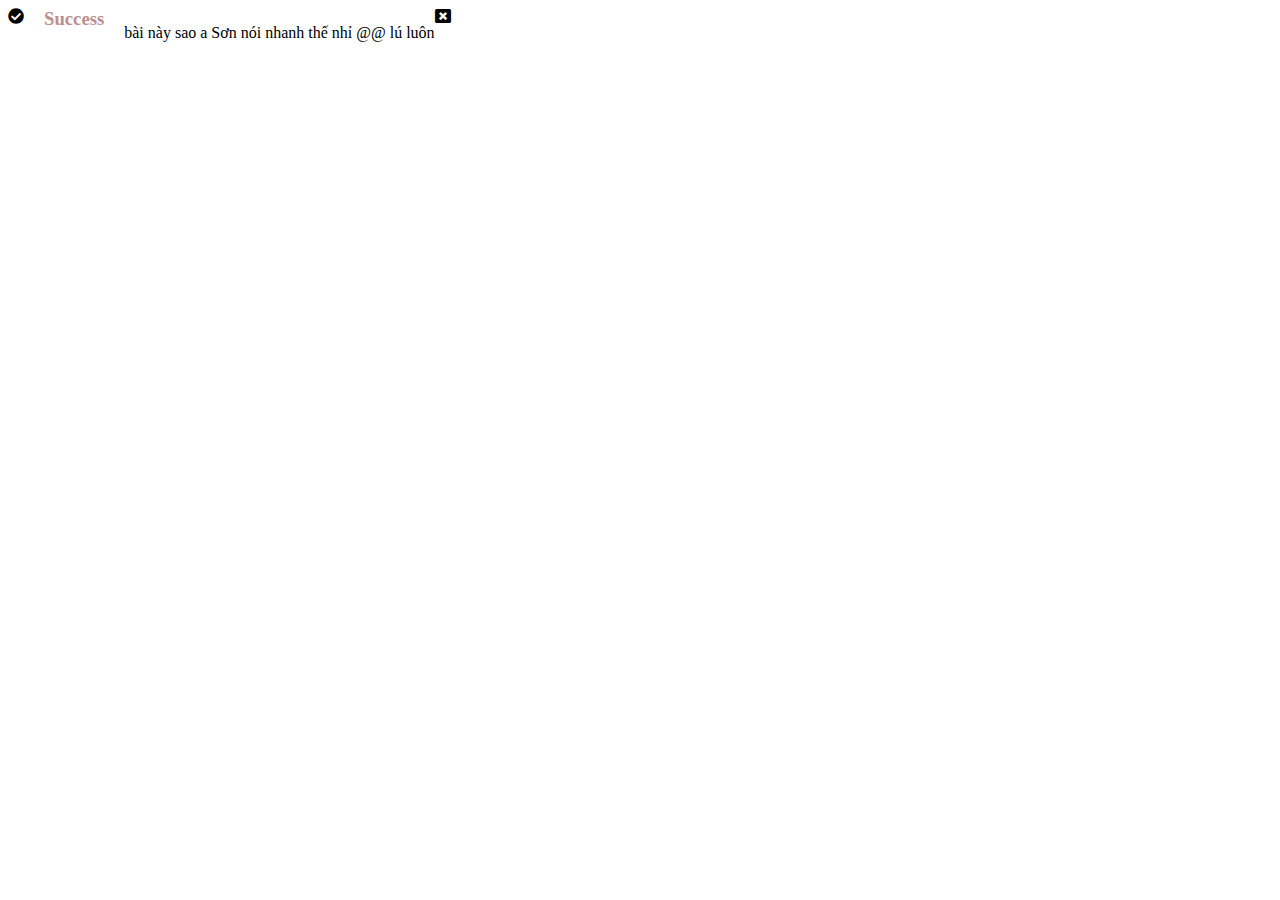
<file: bemlv2.html>
<!DOCTYPE html>
<html lang="en">
<head>
    <meta charset="UTF-8">
    <meta http-equiv="X-UA-Compatible" content="IE=edge">
    <meta name="viewport" content="width=device-width, initial-scale=1.0">
    <title>Document</title>
    <link rel="stylesheet" href="https://cdnjs.cloudflare.com/ajax/libs/font-awesome/5.15.4/css/all.min.css" integrity="sha512-1ycn6IcaQQ40/MKBW2W4Rhis/DbILU74C1vSrLJxCq57o941Ym01SwNsOMqvEBFlcgUa6xLiPY/NS5R+E6ztJQ==" crossorigin="anonymous" referrerpolicy="no-referrer" />
    <link rel="stylesheet" href="/assets/css/bemlv2.css">
</head>
<body>
    <div>
        <!--success-->    
        <div class="toast ">
            
                <i class="fas fa-check-circle"></i>
            

           
                <h3 class="toast__title">Success</h3>
                <p class="toast__msg">bài này sao a Sơn nói nhanh thế nhỉ @@ lú luôn</p>
           
            
                <i class="fas fa-window-close"></i>
            
        </div>
</file>
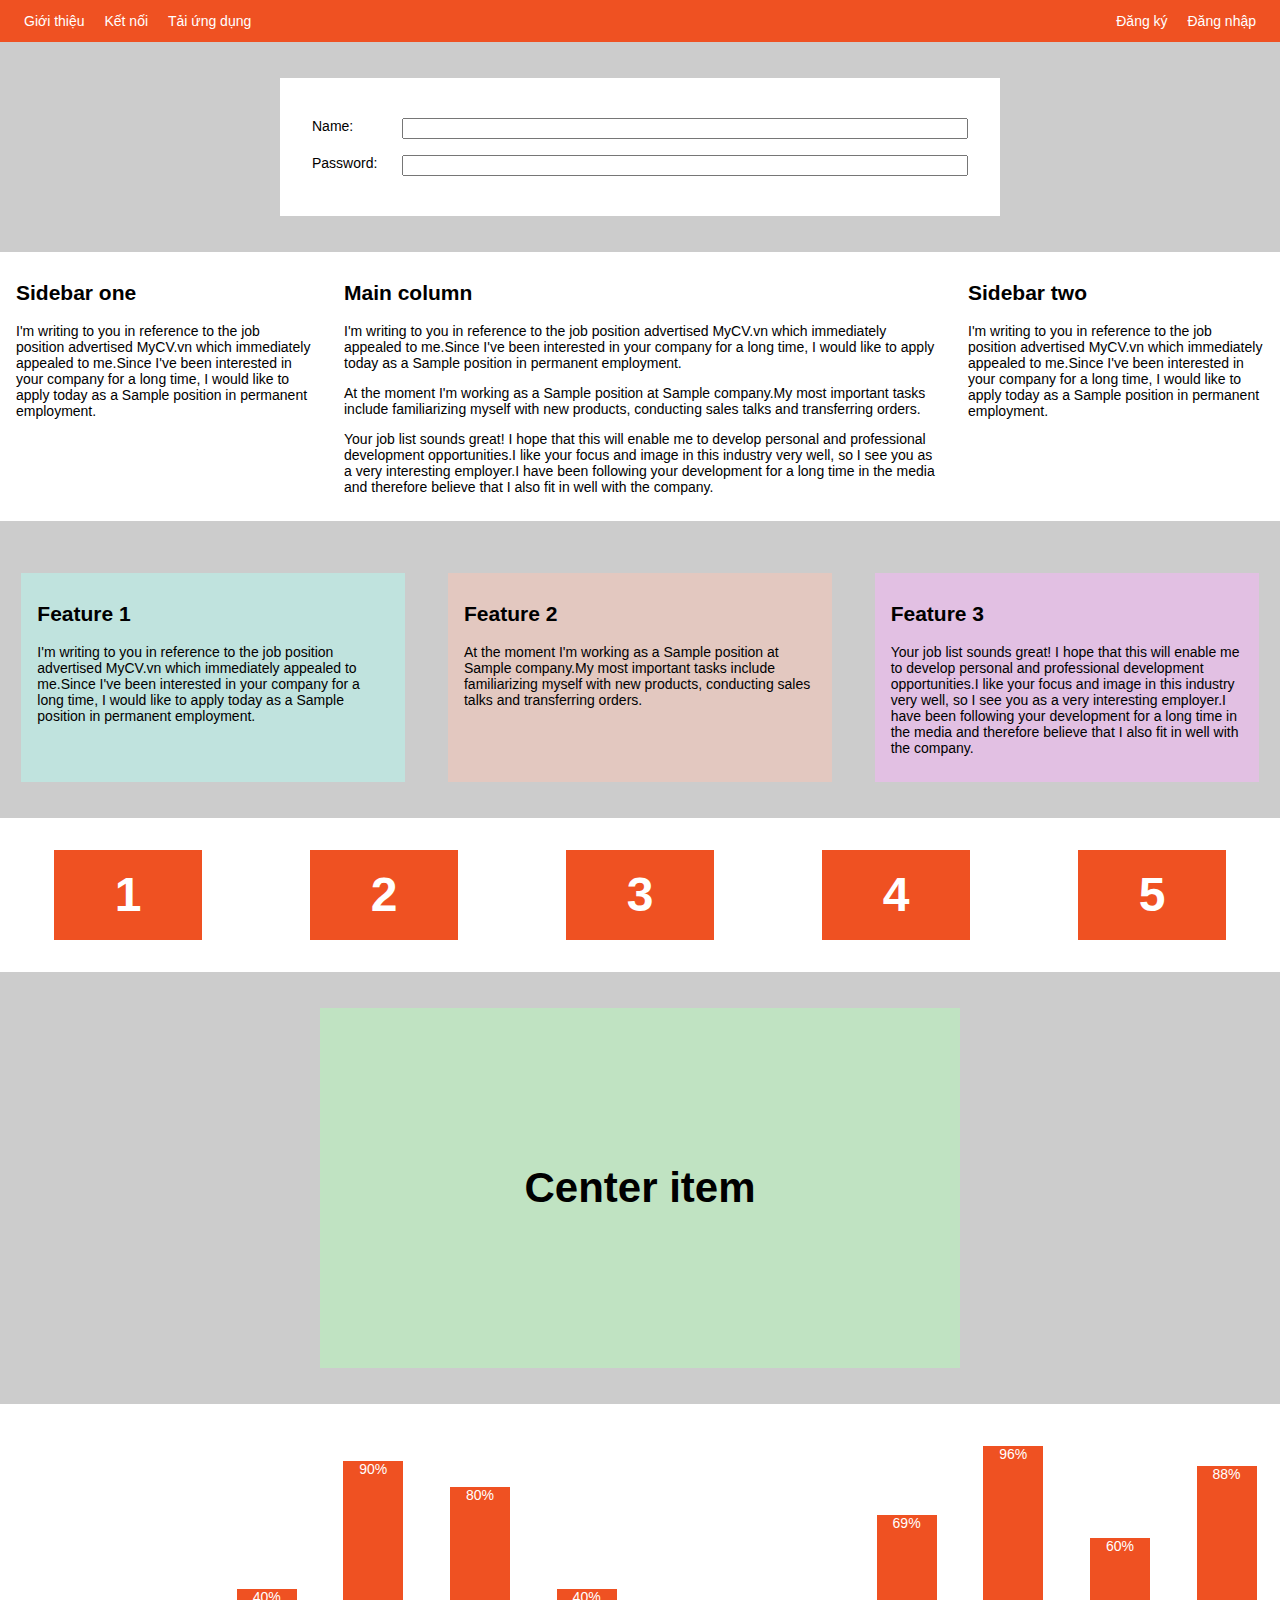
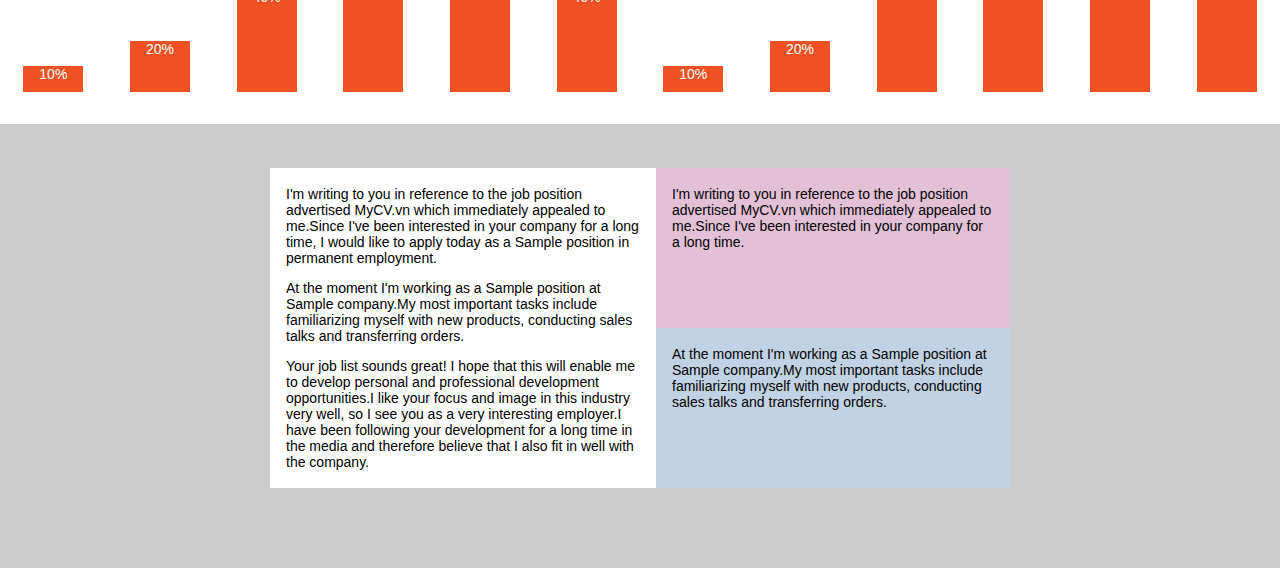
<file: plex-box.html>
<!DOCTYPE html>
<html>
    <head>
        <title>F8 - Shop</title>
        <meta charset="utf-8">
    <link rel="stylesheet" href="./assets/css/plex-box.css">
    </head>
    
    <body>
        <!-- Navbar -->
        <div class="nav">
            <ul class="nav-list">
                <li class="nav-item">Giới thiệu</li>
                <li class="nav-item">Kết nối</li>
                <li class="nav-item">Tải ứng dụng</li>
            </ul>
            <ul class="nav-list">
                <li class="nav-item">Đăng ký</li>
                <li class="nav-item">Đăng nhập</li>
            </ul>
        </div>
        
        <!-- Form layout -->
        <div class="form-container">
            <form action="" class="form">
                <div class="form__row">
                    <label class="form__label" for="name">Name:</label>
                    <input class="form__input" type="text" id="name">
                </div>
                <div class="form__row">
                    <label class="form__label" for="password">Password:</label>
                    <input class="form__input" type="password" id="password">
                </div>
            </form>
        </div>

        <!-- Column layout -->
        <div class="column-layout">
            <div class="column-item sidebar-one">
                <h2>Sidebar one</h2>
                <p>I'm writing to you in reference to the job position advertised MyCV.vn which immediately appealed to me.Since I've been interested in your company for a long time, I would like to apply today as a Sample position in permanent employment.</p>
            </div>
            <div class="column-item main-column">
                <h2>Main column</h2>
                <p>I'm writing to you in reference to the job position advertised MyCV.vn which immediately appealed to me.Since I've been interested in your company for a long time, I would like to apply today as a Sample position in permanent employment.</p>
                <p>At the moment I'm working as a Sample position at Sample company.My most important tasks include familiarizing myself with new products, conducting sales talks and transferring orders.</p>
                <p>Your job list sounds great! I hope that this will enable me to develop personal and professional development opportunities.I like your focus and image in this industry very well, so I see you as a very interesting employer.I have been following your development for a long time in the media and therefore believe that I also fit in well with the company.</p>
            </div>
            <div class="column-item sidebar-two">
                <h2>Sidebar two</h2>
                <p>I'm writing to you in reference to the job position advertised MyCV.vn which immediately appealed to me.Since I've been interested in your company for a long time, I would like to apply today as a Sample position in permanent employment.</p>
            </div>
        </div>

        <!-- Feature layout -->
        <div class="feature-layout">
            <div class="feature-item">
                <h2>Feature 1</h2>
                <p>I'm writing to you in reference to the job position advertised MyCV.vn which immediately appealed to me.Since I've been interested in your company for a long time, I would like to apply today as a Sample position in permanent employment.</p>
            </div>
            <div class="feature-item">
                <h2>Feature 2</h2>
                <p>At the moment I'm working as a Sample position at Sample company.My most important tasks include familiarizing myself with new products, conducting sales talks and transferring orders.</p>
            </div>
            <div class="feature-item">
                <h2>Feature 3</h2>
                <p>Your job list sounds great! I hope that this will enable me to develop personal and professional development opportunities.I like your focus and image in this industry very well, so I see you as a very interesting employer.I have been following your development for a long time in the media and therefore believe that I also fit in well with the company.</p>
            </div>
        </div>

        <!-- Wrap layout -->
        <div class="wrap-layout">
            <div class="wrap-layout__item">1</div>
            <div class="wrap-layout__item">2</div>
            <div class="wrap-layout__item">3</div>
            <div class="wrap-layout__item">4</div>
            <div class="wrap-layout__item">5</div>
        </div>

        <!-- Center layout -->
        <div class="center-layout">
            <h3 class="center-layout__item">Center item</h3>
        </div>

        <!-- Chart -->
        <div class="chart-layout">
            <div class="chart-layout__item" style="--percent: 10%">10%</div>
            <div class="chart-layout__item" style="--percent: 20%">20%</div>
            <div class="chart-layout__item" style="--percent: 40%">40%</div>
            <div class="chart-layout__item" style="--percent: 90%">90%</div>
            <div class="chart-layout__item" style="--percent: 80%">80%</div>
            <div class="chart-layout__item" style="--percent: 40%">40%</div>
            <div class="chart-layout__item" style="--percent: 10%">10%</div>
            <div class="chart-layout__item" style="--percent: 20%">20%</div>
            <div class="chart-layout__item" style="--percent: 69%">69%</div>
            <div class="chart-layout__item" style="--percent: 96%">96%</div>
            <div class="chart-layout__item" style="--percent: 60%">60%</div>
            <div class="chart-layout__item" style="--percent: 88%">88%</div>
        </div>

        <!-- End -->
        <div class="the-end">
            <div class="the-end__first">
                <p>I'm writing to you in reference to the job position advertised MyCV.vn which immediately appealed to me.Since I've been interested in your company for a long time, I would like to apply today as a Sample position in permanent employment.</p>
                <p>At the moment I'm working as a Sample position at Sample company.My most important tasks include familiarizing myself with new products, conducting sales talks and transferring orders.</p>
                <p>Your job list sounds great! I hope that this will enable me to develop personal and professional development opportunities.I like your focus and image in this industry very well, so I see you as a very interesting employer.I have been following your development for a long time in the media and therefore believe that I also fit in well with the company.</p>
            </div>
            <div class="the-end__second">
                <div class="the-end__second-one">
                    <p>I'm writing to you in reference to the job position advertised MyCV.vn which immediately appealed to me.Since I've been interested in your company for a long time.</p>
                </div>
                <div class="the-end__second-two">
                    <p>At the moment I'm working as a Sample position at Sample company.My most important tasks include familiarizing myself with new products, conducting sales talks and transferring orders.</p>
                </div>
            </div>
        </div>
    </body>
</html>
</file>
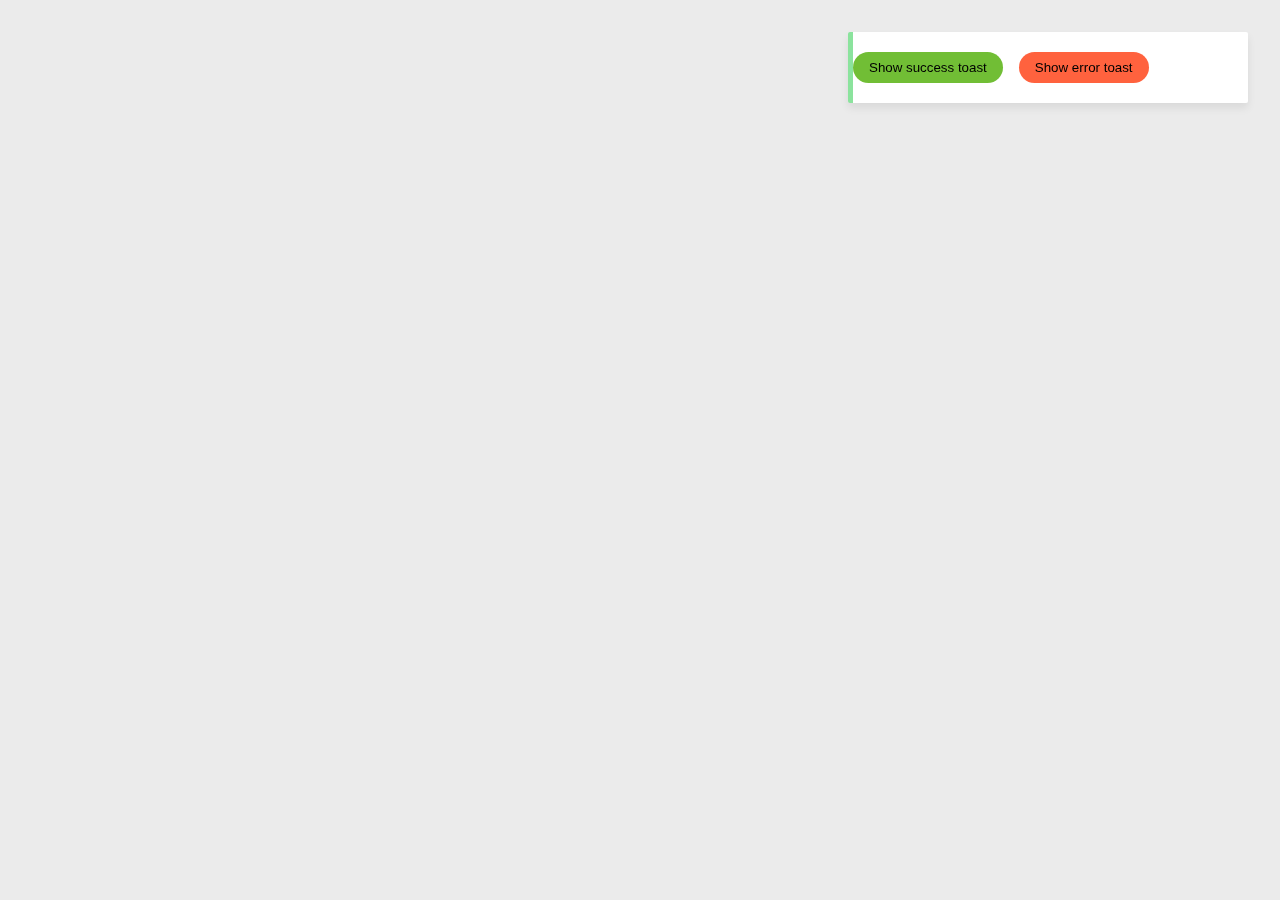
<file: assets/BEM.html>
<!DOCTYPE html>
<html lang="en">
<head>
    <meta charset="UTF-8">
    <meta http-equiv="X-UA-Compatible" content="IE=edge">
    <meta name="viewport" content="width=device-width, initial-scale=1.0">
    <title>Document</title>
    <link rel="stylesheet" href="https://cdnjs.cloudflare.com/ajax/libs/font-awesome/5.15.4/css/all.min.css" integrity="sha512-1ycn6IcaQQ40/MKBW2W4Rhis/DbILU74C1vSrLJxCq57o941Ym01SwNsOMqvEBFlcgUa6xLiPY/NS5R+E6ztJQ==" crossorigin="anonymous" referrerpolicy="no-referrer" />
    <link rel="stylesheet" href="/assets/css/BEM.css">
</head>
<body>
    <div>
        <!--success-->    
        <div class="toast toast--success">
       
          <button class="btn btn--success">Show success toast</button>
          <button class="btn btn--danger">Show error toast</button>


      </div>
    </div>
<script>
     function toast({ title = "", message = "", type = "info", duration = 3000 }) {
  const main = document.getElementById("toast");
  if (main) {
    const toast = document.createElement("div");

    // Auto remove toast
    const autoRemoveId = setTimeout(function () {
      main.removeChild(toast);
    }, duration + 1000);

    // Remove toast when clicked
    toast.onclick = function (e) {
      if (e.target.closest(".toast__close")) {
        main.removeChild(toast);
        clearTimeout(autoRemoveId);
      }
    };

    const icons = {
      success: "fas fa-check-circle",
      info: "fas fa-info-circle",
      warning: "fas fa-exclamation-circle",
      error: "fas fa-exclamation-circle"
    };
    const icon = icons[type];
    const delay = (duration / 1000).toFixed(2);

    toast.classList.add("toast", `toast--${type}`);
    toast.style.animation = `slideInLeft ease .3s, fadeOut linear 1s ${delay}s forwards`;

    toast.innerHTML = `
                    <div class="toast__icon">
                        <i class="${icon}"></i>
                    </div>
                    <div class="toast__body">
                        <h3 class="toast__title">${title}</h3>
                        <p class="toast__msg">${message}</p>
                    </div>
                    <div class="toast__close">
                        <i class="fas fa-times"></i>
                    </div>
                `;
    main.appendChild(toast);
  }
}

</script>
    
</body>
</html>
</file>
<file: assets/css/style.css>
/* common */
.clear{
    clear: both;
}

.col{
    width: 50%;
    float: left;
    padding-left: 8px;
    padding-right: 8px;
}
.col-full{
    width: 100%;
}
.row{
    margin-left: -8px;
    margin-right: -8px;
}


*{
    padding: 0;
    margin: 0;
     box-sizing: border-box; 
}
html{
    font-family: Arial, Helvetica, sans-serif;
    scroll-behavior: smooth;
}


#header{
    height: 46px;
    background-color: black;
    position: fixed; /* thanh header trượt theo */
    right: 0;
    left: 0;
    top: 0;
    z-index: 1;
    

    
}
#nav li:hover .subnav{
    display: block;
}
#nav .subnav {
    display: none;
}
#nav > li{
    display: inline-block
}
#nav{
    display: inline-block;
}

#nav li a{
    color: #fff;
    text-decoration: none;
    display: block;
    line-height: 46px;
    padding: 0 24px;
    position: relative;    
}


#nav .subnav{
    
    position: absolute;
    background-color: #fff;
    box-shadow: 0 0 10px rgba(0, 0, 0, 0.3);
    min-width: 180px;
    line-height: 36px;
}
#nav .subnav a{
    color: black;
    padding: 0 12px;
    
}


#nav > li:hover > a{
    color: black;
    background-color: #ccc;  
    
}
#nav .subnav li:hover{
    color: black;
    background-color: #ccc;
     
}
#nav li{
    list-style-type: none;
}
.c-arrow{
    font-size: 14px;
}
#header .mobie-menu-btn{
    position: absolute;
    top: 0;
    right: 0;
    display: none;
}
#header .mobie-menu-btn,
#header .search-btn{
    float: right;
    padding: 0 21px;
    
}
#header .ti-menu,
#header .search-icon{
    color: #fff;
    font-size: 20px;
    line-height: 46px;
}
#header .mobie-menu-btn:hover{
    background-color: #ccc;
    
}
#header .mobie-menu-btn:hover .ti-menu{
    color: black;
}

#header .search-btn:hover {
    background-color: red;
    color: black;
    
}






#slider{
    margin-top: 46px;
    padding-top: 50%;
    background: url('/assets/img/slider/ny.jpg');
    background-position: top center;
    background-size: cover;
    background-repeat: no-repeat;
    position: relative;

}
.content-slider{
   position: absolute;
   bottom: 0;
   left: 50%;
   transform :translateX(-50%);
   text-align: center;
   bottom: 47px;
   color: #fff;
}
.content-heading{
    font-weight: 500;
    font-size: 24px;
   
}
.content-description{
    margin-top: 26px;
    
}

.content-section{
    width: 800px;
    max-width: 100%;
    margin-left: auto;
    margin-right: auto;
    padding: 64px 0 112px;
    padding-left: 16px;
    padding-right: 16px;
}
.section-heading{
    text-align: center;
    font-weight: 500;
    letter-spacing: 4px;
    margin: 15px 0;

}
.content-sub-heading{
    text-align: center;
    font-style: italic;
    opacity: 0.6;
    font-size: 15px;
    margin: 15px 0;
}
.text-about{
    text-align: justify;
    font-size: 15px;
    line-height: 1.5;
    margin: 15px 0;
}
.members-list{
    padding: 32px 0; 
    text-align: center; 
}
.members-item{
    float: left;
    width: 33.33333%
      
      
}
.members-name{
    margin: 15px 0;
    font-size: 15px;
}
.member-img{
    width: 154px;
    border-radius: 4px;
}
/* tour setion*/
.tour-section{
    background-color: #000;
}
.text-while{
    color: #fff !important;
}
.ticket-list{
    background-color: #fff;
    text-align: left;
    margin-top: 40px;
    
}
.tour-section .ticket-list li{
    color: #757575;
    padding: 8px 16px;
    border-bottom: 2px solid #ccc;
    list-style-type: none;
}
.tour-section .ticket-list .sold-out{
    background-color: #f44336;
    color: #fff;
    padding: 3px 4px;
    margin-left: 12px;
}
.tour-section .ticket-list .quantity{
    border-radius: 63%;
    background-color: #000;
    font-size: 15px;
    padding: 3px 7px;
    color: #fff;
    float: right;
    width: 22px;
    height: 22px;
    margin-right: 25px;
    
}
.place-list{
    margin-top: 32px; 
}

.place-item{
    float: left;
    width: 33.33333%;
    padding: 0 8px;
}
.place-img{
    width: 100%;
}
.place-body{
    background-color: #fff;
    padding: 0.15px 16px;
    text-align: left;
}
.heading-place{
    margin-top: 15px;
    font-weight: 500;
}
.place-day{
    margin-top: 15px;
    color: #757575;
}
.place-mieuta{
    margin: 15px 0;
    line-height: 1.4;

}
.place-ticket{
    margin-bottom: 15px;
    color: #fff;
    background-color: #000;
    text-decoration: none;
    padding: 11px 13px;
    display: inline-block;
    cursor: pointer;
    
}
.place-ticket:hover {
    color: #000;
    background-color: #ccc;
}
.place-img:hover {
    opacity: 0.6;
}
.modal{
    position: fixed;
    top: 0;
    right: 0;
    left: 0;
    bottom: 0;
    background-color: rgba(158, 152, 152, 0.4);
    display: none;
    align-items: center;
    justify-content: center;
    
    
}

.open{
    
    display: flex;
    
}
.modal-container{
    
    bottom: 0;
    background-color: #fff;
    width: 900px;
    max-width: 100%;
    min-height: 300px;
    position: relative;
    max-width: calc(100%-32px);
    animation: diradivao ease 0.5s;
    
    
}

.modal-header{
    background-color: #009688;
    font-size: 30px;
    height: 130px;
    display: flex;
    align-items: center;
    justify-content: center;
    color: #fff;
}
.ti-bag {
    margin: 14px;
}
.modal-close{
    position: absolute;
    right: 0;
    padding: 13px;   
    color: #fff;
  
    
    
}
.ti-close{
    
    display: inline-block;
   
}
.modal-close:hover {
    color: #000;
    background-color: #ccc;
    opacity: 0.6;
    cursor: pointer;
}

.modal-label{
    display: block;
    margin: 15px 0;
    
}
.modal-body{
    padding: 0.15px 16px;
}
.modal-input {
    width: 868px;
    max-width: 100%;
    height: 40px;
    padding: 8px;
}
.buy-tickets {
    width: 868px;
    width: 100%;
    height: 54px;
    margin: 15px 0px;
    background-color: #009688;
    color: #fff;
    font-weight: bold;
    display: block;
}
.modal-footer{
    padding: 16px;
    position: relative;
    
}
.buy-tickets:hover{
    background-color: #ccc;
    color: black
}
.need-help{
    position: absolute;
    right: 17px;
    margin-bottom: 10px;

}
.help-item{
    color: #2196F3;
}
.close-tickets{
    background-color: #f44336;
    color: #fff;
    display: inline-block;
    padding: 8px 16px;
}
.close-tickets:hover{
    color: #000;
    background-color: #ccc;
   
}


@keyframes diradivao{
    from {
        opacity: 0;
        transform: translateY(-140px);

    }
    to {
        opacity: 1;
        transform: translateY(0);

    }
}
.contact-content{
    padding: 32px 0;
}
.content-location{
    font-size: 18px;
    line-height: 1.5;
}
.form-control{
    width: 100%;
    padding: 8px;
}
.message-form{
    margin-top: 8px;
}
.submit-send {
    margin-top: 16px;
    background-color: #000;
    padding: 10px 15px;
    color: #fff;
    float: right;
}
.submit-send:hover{
    color: black;
    background-color: #ccc;
    cursor: pointer;
}
.row::after{
    content: "";
    display: block;
    clear: both;
}
.map img{
   width: 100%;
}
.socials-list{
    text-align: center;
    padding: 64px 16px;
    font-size: 24px;
    color: rgba(0, 0, 0, 0.6)
    
    
}
#footter .a{
    display: inline-block;


} 
#footter a{
    color: rgba(0, 0, 0, 0.6);
}
.a:hover{
    color: rgba(0, 0, 0, 0.3);
}
.copyright{
    margin: 15px 0;
}
</file>
<file: assets/css/responsive.css>
@media (max-width: 740px){
     /*dung col-full css chung*/
    .s-col-full{
        width: 100%;
    }
    .col-full{
        width: 100%;
        margin-top: 16px;
    }
    .col-full-nomt{
        width: 100%;
    }
    #nav{
        display: block;
    }
    #nav > li{
        display: block;
    }
    #nav .subnav {
        position: initial;
        background-color: #ccc;
        padding: 10px 30px;
        
        
    }
    .subnav li{
        color: black;
    }
    #nav .subnav a{
        color: #fff;
    }
    #nav > li:first-child{
        display: inline-block;

    }
    #header{
        overflow: hidden;
    }
    .search-btn{
        display: none;
    }
    #header .mobie-menu-btn{
        display: block;
    }
    /*.members-item{
        width: 100%;
        margin-top: 16px;
    }*/
    .member-img{
        width: 230px;
        height: 230px;
        
       
    }
    .place-list{
        margin-top: 16px;
    }
    /*.place-item{
        width: 100%;
        margin-top: 16px;
        
    }*/
    .contact-form{
        margin-top: 16px;
    }
    .mt-8{
        margin-top: 8px;
    }
   
    
}
</file>
<file: assets/font/themify-icons/themify-icons.css>
@font-face {
	font-family: 'themify';
	src:url('fonts/themify.eot?-fvbane');
	src:url('fonts/themify.eot?#iefix-fvbane') format('embedded-opentype'),
		url('fonts/themify.woff?-fvbane') format('woff'),
		url('fonts/themify.ttf?-fvbane') format('truetype'),
		url('fonts/themify.svg?-fvbane#themify') format('svg');
	font-weight: normal;
	font-style: normal;
}

[class^="ti-"], [class*=" ti-"] {
	font-family: 'themify';
	speak: none;
	font-style: normal;
	font-weight: normal;
	font-variant: normal;
	text-transform: none;
	line-height: 1;

	/* Better Font Rendering =========== */
	-webkit-font-smoothing: antialiased;
	-moz-osx-font-smoothing: grayscale;
}

.ti-wand:before {
	content: "\e600";
}
.ti-volume:before {
	content: "\e601";
}
.ti-user:before {
	content: "\e602";
}
.ti-unlock:before {
	content: "\e603";
}
.ti-unlink:before {
	content: "\e604";
}
.ti-trash:before {
	content: "\e605";
}
.ti-thought:before {
	content: "\e606";
}
.ti-target:before {
	content: "\e607";
}
.ti-tag:before {
	content: "\e608";
}
.ti-tablet:before {
	content: "\e609";
}
.ti-star:before {
	content: "\e60a";
}
.ti-spray:before {
	content: "\e60b";
}
.ti-signal:before {
	content: "\e60c";
}
.ti-shopping-cart:before {
	content: "\e60d";
}
.ti-shopping-cart-full:before {
	content: "\e60e";
}
.ti-settings:before {
	content: "\e60f";
}
.ti-search:before {
	content: "\e610";
}
.ti-zoom-in:before {
	content: "\e611";
}
.ti-zoom-out:before {
	content: "\e612";
}
.ti-cut:before {
	content: "\e613";
}
.ti-ruler:before {
	content: "\e614";
}
.ti-ruler-pencil:before {
	content: "\e615";
}
.ti-ruler-alt:before {
	content: "\e616";
}
.ti-bookmark:before {
	content: "\e617";
}
.ti-bookmark-alt:before {
	content: "\e618";
}
.ti-reload:before {
	content: "\e619";
}
.ti-plus:before {
	content: "\e61a";
}
.ti-pin:before {
	content: "\e61b";
}
.ti-pencil:before {
	content: "\e61c";
}
.ti-pencil-alt:before {
	content: "\e61d";
}
.ti-paint-roller:before {
	content: "\e61e";
}
.ti-paint-bucket:before {
	content: "\e61f";
}
.ti-na:before {
	content: "\e620";
}
.ti-mobile:before {
	content: "\e621";
}
.ti-minus:before {
	content: "\e622";
}
.ti-medall:before {
	content: "\e623";
}
.ti-medall-alt:before {
	content: "\e624";
}
.ti-marker:before {
	content: "\e625";
}
.ti-marker-alt:before {
	content: "\e626";
}
.ti-arrow-up:before {
	content: "\e627";
}
.ti-arrow-right:before {
	content: "\e628";
}
.ti-arrow-left:before {
	content: "\e629";
}
.ti-arrow-down:before {
	content: "\e62a";
}
.ti-lock:before {
	content: "\e62b";
}
.ti-location-arrow:before {
	content: "\e62c";
}
.ti-link:before {
	content: "\e62d";
}
.ti-layout:before {
	content: "\e62e";
}
.ti-layers:before {
	content: "\e62f";
}
.ti-layers-alt:before {
	content: "\e630";
}
.ti-key:before {
	content: "\e631";
}
.ti-import:before {
	content: "\e632";
}
.ti-image:before {
	content: "\e633";
}
.ti-heart:before {
	content: "\e634";
}
.ti-heart-broken:before {
	content: "\e635";
}
.ti-hand-stop:before {
	content: "\e636";
}
.ti-hand-open:before {
	content: "\e637";
}
.ti-hand-drag:before {
	content: "\e638";
}
.ti-folder:before {
	content: "\e639";
}
.ti-flag:before {
	content: "\e63a";
}
.ti-flag-alt:before {
	content: "\e63b";
}
.ti-flag-alt-2:before {
	content: "\e63c";
}
.ti-eye:before {
	content: "\e63d";
}
.ti-export:before {
	content: "\e63e";
}
.ti-exchange-vertical:before {
	content: "\e63f";
}
.ti-desktop:before {
	content: "\e640";
}
.ti-cup:before {
	content: "\e641";
}
.ti-crown:before {
	content: "\e642";
}
.ti-comments:before {
	content: "\e643";
}
.ti-comment:before {
	content: "\e644";
}
.ti-comment-alt:before {
	content: "\e645";
}
.ti-close:before {
	content: "\e646";
}
.ti-clip:before {
	content: "\e647";
}
.ti-angle-up:before {
	content: "\e648";
}
.ti-angle-right:before {
	content: "\e649";
}
.ti-angle-left:before {
	content: "\e64a";
}
.ti-angle-down:before {
	content: "\e64b";
}
.ti-check:before {
	content: "\e64c";
}
.ti-check-box:before {
	content: "\e64d";
}
.ti-camera:before {
	content: "\e64e";
}
.ti-announcement:before {
	content: "\e64f";
}
.ti-brush:before {
	content: "\e650";
}
.ti-briefcase:before {
	content: "\e651";
}
.ti-bolt:before {
	content: "\e652";
}
.ti-bolt-alt:before {
	content: "\e653";
}
.ti-blackboard:before {
	content: "\e654";
}
.ti-bag:before {
	content: "\e655";
}
.ti-move:before {
	content: "\e656";
}
.ti-arrows-vertical:before {
	content: "\e657";
}
.ti-arrows-horizontal:before {
	content: "\e658";
}
.ti-fullscreen:before {
	content: "\e659";
}
.ti-arrow-top-right:before {
	content: "\e65a";
}
.ti-arrow-top-left:before {
	content: "\e65b";
}
.ti-arrow-circle-up:before {
	content: "\e65c";
}
.ti-arrow-circle-right:before {
	content: "\e65d";
}
.ti-arrow-circle-left:before {
	content: "\e65e";
}
.ti-arrow-circle-down:before {
	content: "\e65f";
}
.ti-angle-double-up:before {
	content: "\e660";
}
.ti-angle-double-right:before {
	content: "\e661";
}
.ti-angle-double-left:before {
	content: "\e662";
}
.ti-angle-double-down:before {
	content: "\e663";
}
.ti-zip:before {
	content: "\e664";
}
.ti-world:before {
	content: "\e665";
}
.ti-wheelchair:before {
	content: "\e666";
}
.ti-view-list:before {
	content: "\e667";
}
.ti-view-list-alt:before {
	content: "\e668";
}
.ti-view-grid:before {
	content: "\e669";
}
.ti-uppercase:before {
	content: "\e66a";
}
.ti-upload:before {
	content: "\e66b";
}
.ti-underline:before {
	content: "\e66c";
}
.ti-truck:before {
	content: "\e66d";
}
.ti-timer:before {
	content: "\e66e";
}
.ti-ticket:before {
	content: "\e66f";
}
.ti-thumb-up:before {
	content: "\e670";
}
.ti-thumb-down:before {
	content: "\e671";
}
.ti-text:before {
	content: "\e672";
}
.ti-stats-up:before {
	content: "\e673";
}
.ti-stats-down:before {
	content: "\e674";
}
.ti-split-v:before {
	content: "\e675";
}
.ti-split-h:before {
	content: "\e676";
}
.ti-smallcap:before {
	content: "\e677";
}
.ti-shine:before {
	content: "\e678";
}
.ti-shift-right:before {
	content: "\e679";
}
.ti-shift-left:before {
	content: "\e67a";
}
.ti-shield:before {
	content: "\e67b";
}
.ti-notepad:before {
	content: "\e67c";
}
.ti-server:before {
	content: "\e67d";
}
.ti-quote-right:before {
	content: "\e67e";
}
.ti-quote-left:before {
	content: "\e67f";
}
.ti-pulse:before {
	content: "\e680";
}
.ti-printer:before {
	content: "\e681";
}
.ti-power-off:before {
	content: "\e682";
}
.ti-plug:before {
	content: "\e683";
}
.ti-pie-chart:before {
	content: "\e684";
}
.ti-paragraph:before {
	content: "\e685";
}
.ti-panel:before {
	content: "\e686";
}
.ti-package:before {
	content: "\e687";
}
.ti-music:before {
	content: "\e688";
}
.ti-music-alt:before {
	content: "\e689";
}
.ti-mouse:before {
	content: "\e68a";
}
.ti-mouse-alt:before {
	content: "\e68b";
}
.ti-money:before {
	content: "\e68c";
}
.ti-microphone:before {
	content: "\e68d";
}
.ti-menu:before {
	content: "\e68e";
}
.ti-menu-alt:before {
	content: "\e68f";
}
.ti-map:before {
	content: "\e690";
}
.ti-map-alt:before {
	content: "\e691";
}
.ti-loop:before {
	content: "\e692";
}
.ti-location-pin:before {
	content: "\e693";
}
.ti-list:before {
	content: "\e694";
}
.ti-light-bulb:before {
	content: "\e695";
}
.ti-Italic:before {
	content: "\e696";
}
.ti-info:before {
	content: "\e697";
}
.ti-infinite:before {
	content: "\e698";
}
.ti-id-badge:before {
	content: "\e699";
}
.ti-hummer:before {
	content: "\e69a";
}
.ti-home:before {
	content: "\e69b";
}
.ti-help:before {
	content: "\e69c";
}
.ti-headphone:before {
	content: "\e69d";
}
.ti-harddrives:before {
	content: "\e69e";
}
.ti-harddrive:before {
	content: "\e69f";
}
.ti-gift:before {
	content: "\e6a0";
}
.ti-game:before {
	content: "\e6a1";
}
.ti-filter:before {
	content: "\e6a2";
}
.ti-files:before {
	content: "\e6a3";
}
.ti-file:before {
	content: "\e6a4";
}
.ti-eraser:before {
	content: "\e6a5";
}
.ti-envelope:before {
	content: "\e6a6";
}
.ti-download:before {
	content: "\e6a7";
}
.ti-direction:before {
	content: "\e6a8";
}
.ti-direction-alt:before {
	content: "\e6a9";
}
.ti-dashboard:before {
	content: "\e6aa";
}
.ti-control-stop:before {
	content: "\e6ab";
}
.ti-control-shuffle:before {
	content: "\e6ac";
}
.ti-control-play:before {
	content: "\e6ad";
}
.ti-control-pause:before {
	content: "\e6ae";
}
.ti-control-forward:before {
	content: "\e6af";
}
.ti-control-backward:before {
	content: "\e6b0";
}
.ti-cloud:before {
	content: "\e6b1";
}
.ti-cloud-up:before {
	content: "\e6b2";
}
.ti-cloud-down:before {
	content: "\e6b3";
}
.ti-clipboard:before {
	content: "\e6b4";
}
.ti-car:before {
	content: "\e6b5";
}
.ti-calendar:before {
	content: "\e6b6";
}
.ti-book:before {
	content: "\e6b7";
}
.ti-bell:before {
	content: "\e6b8";
}
.ti-basketball:before {
	content: "\e6b9";
}
.ti-bar-chart:before {
	content: "\e6ba";
}
.ti-bar-chart-alt:before {
	content: "\e6bb";
}
.ti-back-right:before {
	content: "\e6bc";
}
.ti-back-left:before {
	content: "\e6bd";
}
.ti-arrows-corner:before {
	content: "\e6be";
}
.ti-archive:before {
	content: "\e6bf";
}
.ti-anchor:before {
	content: "\e6c0";
}
.ti-align-right:before {
	content: "\e6c1";
}
.ti-align-left:before {
	content: "\e6c2";
}
.ti-align-justify:before {
	content: "\e6c3";
}
.ti-align-center:before {
	content: "\e6c4";
}
.ti-alert:before {
	content: "\e6c5";
}
.ti-alarm-clock:before {
	content: "\e6c6";
}
.ti-agenda:before {
	content: "\e6c7";
}
.ti-write:before {
	content: "\e6c8";
}
.ti-window:before {
	content: "\e6c9";
}
.ti-widgetized:before {
	content: "\e6ca";
}
.ti-widget:before {
	content: "\e6cb";
}
.ti-widget-alt:before {
	content: "\e6cc";
}
.ti-wallet:before {
	content: "\e6cd";
}
.ti-video-clapper:before {
	content: "\e6ce";
}
.ti-video-camera:before {
	content: "\e6cf";
}
.ti-vector:before {
	content: "\e6d0";
}
.ti-themify-logo:before {
	content: "\e6d1";
}
.ti-themify-favicon:before {
	content: "\e6d2";
}
.ti-themify-favicon-alt:before {
	content: "\e6d3";
}
.ti-support:before {
	content: "\e6d4";
}
.ti-stamp:before {
	content: "\e6d5";
}
.ti-split-v-alt:before {
	content: "\e6d6";
}
.ti-slice:before {
	content: "\e6d7";
}
.ti-shortcode:before {
	content: "\e6d8";
}
.ti-shift-right-alt:before {
	content: "\e6d9";
}
.ti-shift-left-alt:before {
	content: "\e6da";
}
.ti-ruler-alt-2:before {
	content: "\e6db";
}
.ti-receipt:before {
	content: "\e6dc";
}
.ti-pin2:before {
	content: "\e6dd";
}
.ti-pin-alt:before {
	content: "\e6de";
}
.ti-pencil-alt2:before {
	content: "\e6df";
}
.ti-palette:before {
	content: "\e6e0";
}
.ti-more:before {
	content: "\e6e1";
}
.ti-more-alt:before {
	content: "\e6e2";
}
.ti-microphone-alt:before {
	content: "\e6e3";
}
.ti-magnet:before {
	content: "\e6e4";
}
.ti-line-double:before {
	content: "\e6e5";
}
.ti-line-dotted:before {
	content: "\e6e6";
}
.ti-line-dashed:before {
	content: "\e6e7";
}
.ti-layout-width-full:before {
	content: "\e6e8";
}
.ti-layout-width-default:before {
	content: "\e6e9";
}
.ti-layout-width-default-alt:before {
	content: "\e6ea";
}
.ti-layout-tab:before {
	content: "\e6eb";
}
.ti-layout-tab-window:before {
	content: "\e6ec";
}
.ti-layout-tab-v:before {
	content: "\e6ed";
}
.ti-layout-tab-min:before {
	content: "\e6ee";
}
.ti-layout-slider:before {
	content: "\e6ef";
}
.ti-layout-slider-alt:before {
	content: "\e6f0";
}
.ti-layout-sidebar-right:before {
	content: "\e6f1";
}
.ti-layout-sidebar-none:before {
	content: "\e6f2";
}
.ti-layout-sidebar-left:before {
	content: "\e6f3";
}
.ti-layout-placeholder:before {
	content: "\e6f4";
}
.ti-layout-menu:before {
	content: "\e6f5";
}
.ti-layout-menu-v:before {
	content: "\e6f6";
}
.ti-layout-menu-separated:before {
	content: "\e6f7";
}
.ti-layout-menu-full:before {
	content: "\e6f8";
}
.ti-layout-media-right-alt:before {
	content: "\e6f9";
}
.ti-layout-media-right:before {
	content: "\e6fa";
}
.ti-layout-media-overlay:before {
	content: "\e6fb";
}
.ti-layout-media-overlay-alt:before {
	content: "\e6fc";
}
.ti-layout-media-overlay-alt-2:before {
	content: "\e6fd";
}
.ti-layout-media-left-alt:before {
	content: "\e6fe";
}
.ti-layout-media-left:before {
	content: "\e6ff";
}
.ti-layout-media-center-alt:before {
	content: "\e700";
}
.ti-layout-media-center:before {
	content: "\e701";
}
.ti-layout-list-thumb:before {
	content: "\e702";
}
.ti-layout-list-thumb-alt:before {
	content: "\e703";
}
.ti-layout-list-post:before {
	content: "\e704";
}
.ti-layout-list-large-image:before {
	content: "\e705";
}
.ti-layout-line-solid:before {
	content: "\e706";
}
.ti-layout-grid4:before {
	content: "\e707";
}
.ti-layout-grid3:before {
	content: "\e708";
}
.ti-layout-grid2:before {
	content: "\e709";
}
.ti-layout-grid2-thumb:before {
	content: "\e70a";
}
.ti-layout-cta-right:before {
	content: "\e70b";
}
.ti-layout-cta-left:before {
	content: "\e70c";
}
.ti-layout-cta-center:before {
	content: "\e70d";
}
.ti-layout-cta-btn-right:before {
	content: "\e70e";
}
.ti-layout-cta-btn-left:before {
	content: "\e70f";
}
.ti-layout-column4:before {
	content: "\e710";
}
.ti-layout-column3:before {
	content: "\e711";
}
.ti-layout-column2:before {
	content: "\e712";
}
.ti-layout-accordion-separated:before {
	content: "\e713";
}
.ti-layout-accordion-merged:before {
	content: "\e714";
}
.ti-layout-accordion-list:before {
	content: "\e715";
}
.ti-ink-pen:before {
	content: "\e716";
}
.ti-info-alt:before {
	content: "\e717";
}
.ti-help-alt:before {
	content: "\e718";
}
.ti-headphone-alt:before {
	content: "\e719";
}
.ti-hand-point-up:before {
	content: "\e71a";
}
.ti-hand-point-right:before {
	content: "\e71b";
}
.ti-hand-point-left:before {
	content: "\e71c";
}
.ti-hand-point-down:before {
	content: "\e71d";
}
.ti-gallery:before {
	content: "\e71e";
}
.ti-face-smile:before {
	content: "\e71f";
}
.ti-face-sad:before {
	content: "\e720";
}
.ti-credit-card:before {
	content: "\e721";
}
.ti-control-skip-forward:before {
	content: "\e722";
}
.ti-control-skip-backward:before {
	content: "\e723";
}
.ti-control-record:before {
	content: "\e724";
}
.ti-control-eject:before {
	content: "\e725";
}
.ti-comments-smiley:before {
	content: "\e726";
}
.ti-brush-alt:before {
	content: "\e727";
}
.ti-youtube:before {
	content: "\e728";
}
.ti-vimeo:before {
	content: "\e729";
}
.ti-twitter:before {
	content: "\e72a";
}
.ti-time:before {
	content: "\e72b";
}
.ti-tumblr:before {
	content: "\e72c";
}
.ti-skype:before {
	content: "\e72d";
}
.ti-share:before {
	content: "\e72e";
}
.ti-share-alt:before {
	content: "\e72f";
}
.ti-rocket:before {
	content: "\e730";
}
.ti-pinterest:before {
	content: "\e731";
}
.ti-new-window:before {
	content: "\e732";
}
.ti-microsoft:before {
	content: "\e733";
}
.ti-list-ol:before {
	content: "\e734";
}
.ti-linkedin:before {
	content: "\e735";
}
.ti-layout-sidebar-2:before {
	content: "\e736";
}
.ti-layout-grid4-alt:before {
	content: "\e737";
}
.ti-layout-grid3-alt:before {
	content: "\e738";
}
.ti-layout-grid2-alt:before {
	content: "\e739";
}
.ti-layout-column4-alt:before {
	content: "\e73a";
}
.ti-layout-column3-alt:before {
	content: "\e73b";
}
.ti-layout-column2-alt:before {
	content: "\e73c";
}
.ti-instagram:before {
	content: "\e73d";
}
.ti-google:before {
	content: "\e73e";
}
.ti-github:before {
	content: "\e73f";
}
.ti-flickr:before {
	content: "\e740";
}
.ti-facebook:before {
	content: "\e741";
}
.ti-dropbox:before {
	content: "\e742";
}
.ti-dribbble:before {
	content: "\e743";
}
.ti-apple:before {
	content: "\e744";
}
.ti-android:before {
	content: "\e745";
}
.ti-save:before {
	content: "\e746";
}
.ti-save-alt:before {
	content: "\e747";
}
.ti-yahoo:before {
	content: "\e748";
}
.ti-wordpress:before {
	content: "\e749";
}
.ti-vimeo-alt:before {
	content: "\e74a";
}
.ti-twitter-alt:before {
	content: "\e74b";
}
.ti-tumblr-alt:before {
	content: "\e74c";
}
.ti-trello:before {
	content: "\e74d";
}
.ti-stack-overflow:before {
	content: "\e74e";
}
.ti-soundcloud:before {
	content: "\e74f";
}
.ti-sharethis:before {
	content: "\e750";
}
.ti-sharethis-alt:before {
	content: "\e751";
}
.ti-reddit:before {
	content: "\e752";
}
.ti-pinterest-alt:before {
	content: "\e753";
}
.ti-microsoft-alt:before {
	content: "\e754";
}
.ti-linux:before {
	content: "\e755";
}
.ti-jsfiddle:before {
	content: "\e756";
}
.ti-joomla:before {
	content: "\e757";
}
.ti-html5:before {
	content: "\e758";
}
.ti-flickr-alt:before {
	content: "\e759";
}
.ti-email:before {
	content: "\e75a";
}
.ti-drupal:before {
	content: "\e75b";
}
.ti-dropbox-alt:before {
	content: "\e75c";
}
.ti-css3:before {
	content: "\e75d";
}
.ti-rss:before {
	content: "\e75e";
}
.ti-rss-alt:before {
	content: "\e75f";
}
</file>
<file: assets/font/themify-icons/demo-files/demo.css>
body {
	font: normal 1em/1.5em Arial, Helvetica, sans-serif;
	max-width: 90%;
	margin: 30px auto 0;
}
h1, h3 {
	font-weight: normal;
}
h3 {
	font-size: 1.4;
	text-transform: uppercase;
	letter-spacing: 1px;
}

.icon-section {
	margin: 0 0 3em;
	clear: both;
	overflow: hidden;
}
.icon-container {
	width: 240px; 
	padding: .7em 0;
	float: left; 
	position: relative;
	text-align: left;
}
.icon-container [class^="ti-"], 
.icon-container [class*=" ti-"] {
	color: #000;
	position: absolute;
	margin-top: 3px;
	transition: .3s;
}
.icon-container:hover [class^="ti-"],
.icon-container:hover [class*=" ti-"] {
	font-size: 2.2em;
	margin-top: -5px;
}
.icon-container:hover .icon-name {
	color: #000;
}
.icon-name {
	color: #aaa;
	margin-left: 35px;
	font-size: .8em;
	transition: .3s;
}
.icon-container:hover .icon-name {
	margin-left: 45px;
}
</file>
<file: assets/font/themify-icons/ie7/ie7.css>
.ti-wand {
	*zoom: expression(this.runtimeStyle['zoom'] = '1', this.innerHTML = '&#xe600;');
}
.ti-volume {
	*zoom: expression(this.runtimeStyle['zoom'] = '1', this.innerHTML = '&#xe601;');
}
.ti-user {
	*zoom: expression(this.runtimeStyle['zoom'] = '1', this.innerHTML = '&#xe602;');
}
.ti-unlock {
	*zoom: expression(this.runtimeStyle['zoom'] = '1', this.innerHTML = '&#xe603;');
}
.ti-unlink {
	*zoom: expression(this.runtimeStyle['zoom'] = '1', this.innerHTML = '&#xe604;');
}
.ti-trash {
	*zoom: expression(this.runtimeStyle['zoom'] = '1', this.innerHTML = '&#xe605;');
}
.ti-thought {
	*zoom: expression(this.runtimeStyle['zoom'] = '1', this.innerHTML = '&#xe606;');
}
.ti-target {
	*zoom: expression(this.runtimeStyle['zoom'] = '1', this.innerHTML = '&#xe607;');
}
.ti-tag {
	*zoom: expression(this.runtimeStyle['zoom'] = '1', this.innerHTML = '&#xe608;');
}
.ti-tablet {
	*zoom: expression(this.runtimeStyle['zoom'] = '1', this.innerHTML = '&#xe609;');
}
.ti-star {
	*zoom: expression(this.runtimeStyle['zoom'] = '1', this.innerHTML = '&#xe60a;');
}
.ti-spray {
	*zoom: expression(this.runtimeStyle['zoom'] = '1', this.innerHTML = '&#xe60b;');
}
.ti-signal {
	*zoom: expression(this.runtimeStyle['zoom'] = '1', this.innerHTML = '&#xe60c;');
}
.ti-shopping-cart {
	*zoom: expression(this.runtimeStyle['zoom'] = '1', this.innerHTML = '&#xe60d;');
}
.ti-shopping-cart-full {
	*zoom: expression(this.runtimeStyle['zoom'] = '1', this.innerHTML = '&#xe60e;');
}
.ti-settings {
	*zoom: expression(this.runtimeStyle['zoom'] = '1', this.innerHTML = '&#xe60f;');
}
.ti-search {
	*zoom: expression(this.runtimeStyle['zoom'] = '1', this.innerHTML = '&#xe610;');
}
.ti-zoom-in {
	*zoom: expression(this.runtimeStyle['zoom'] = '1', this.innerHTML = '&#xe611;');
}
.ti-zoom-out {
	*zoom: expression(this.runtimeStyle['zoom'] = '1', this.innerHTML = '&#xe612;');
}
.ti-cut {
	*zoom: expression(this.runtimeStyle['zoom'] = '1', this.innerHTML = '&#xe613;');
}
.ti-ruler {
	*zoom: expression(this.runtimeStyle['zoom'] = '1', this.innerHTML = '&#xe614;');
}
.ti-ruler-pencil {
	*zoom: expression(this.runtimeStyle['zoom'] = '1', this.innerHTML = '&#xe615;');
}
.ti-ruler-alt {
	*zoom: expression(this.runtimeStyle['zoom'] = '1', this.innerHTML = '&#xe616;');
}
.ti-bookmark {
	*zoom: expression(this.runtimeStyle['zoom'] = '1', this.innerHTML = '&#xe617;');
}
.ti-bookmark-alt {
	*zoom: expression(this.runtimeStyle['zoom'] = '1', this.innerHTML = '&#xe618;');
}
.ti-reload {
	*zoom: expression(this.runtimeStyle['zoom'] = '1', this.innerHTML = '&#xe619;');
}
.ti-plus {
	*zoom: expression(this.runtimeStyle['zoom'] = '1', this.innerHTML = '&#xe61a;');
}
.ti-pin {
	*zoom: expression(this.runtimeStyle['zoom'] = '1', this.innerHTML = '&#xe61b;');
}
.ti-pencil {
	*zoom: expression(this.runtimeStyle['zoom'] = '1', this.innerHTML = '&#xe61c;');
}
.ti-pencil-alt {
	*zoom: expression(this.runtimeStyle['zoom'] = '1', this.innerHTML = '&#xe61d;');
}
.ti-paint-roller {
	*zoom: expression(this.runtimeStyle['zoom'] = '1', this.innerHTML = '&#xe61e;');
}
.ti-paint-bucket {
	*zoom: expression(this.runtimeStyle['zoom'] = '1', this.innerHTML = '&#xe61f;');
}
.ti-na {
	*zoom: expression(this.runtimeStyle['zoom'] = '1', this.innerHTML = '&#xe620;');
}
.ti-mobile {
	*zoom: expression(this.runtimeStyle['zoom'] = '1', this.innerHTML = '&#xe621;');
}
.ti-minus {
	*zoom: expression(this.runtimeStyle['zoom'] = '1', this.innerHTML = '&#xe622;');
}
.ti-medall {
	*zoom: expression(this.runtimeStyle['zoom'] = '1', this.innerHTML = '&#xe623;');
}
.ti-medall-alt {
	*zoom: expression(this.runtimeStyle['zoom'] = '1', this.innerHTML = '&#xe624;');
}
.ti-marker {
	*zoom: expression(this.runtimeStyle['zoom'] = '1', this.innerHTML = '&#xe625;');
}
.ti-marker-alt {
	*zoom: expression(this.runtimeStyle['zoom'] = '1', this.innerHTML = '&#xe626;');
}
.ti-arrow-up {
	*zoom: expression(this.runtimeStyle['zoom'] = '1', this.innerHTML = '&#xe627;');
}
.ti-arrow-right {
	*zoom: expression(this.runtimeStyle['zoom'] = '1', this.innerHTML = '&#xe628;');
}
.ti-arrow-left {
	*zoom: expression(this.runtimeStyle['zoom'] = '1', this.innerHTML = '&#xe629;');
}
.ti-arrow-down {
	*zoom: expression(this.runtimeStyle['zoom'] = '1', this.innerHTML = '&#xe62a;');
}
.ti-lock {
	*zoom: expression(this.runtimeStyle['zoom'] = '1', this.innerHTML = '&#xe62b;');
}
.ti-location-arrow {
	*zoom: expression(this.runtimeStyle['zoom'] = '1', this.innerHTML = '&#xe62c;');
}
.ti-link {
	*zoom: expression(this.runtimeStyle['zoom'] = '1', this.innerHTML = '&#xe62d;');
}
.ti-layout {
	*zoom: expression(this.runtimeStyle['zoom'] = '1', this.innerHTML = '&#xe62e;');
}
.ti-layers {
	*zoom: expression(this.runtimeStyle['zoom'] = '1', this.innerHTML = '&#xe62f;');
}
.ti-layers-alt {
	*zoom: expression(this.runtimeStyle['zoom'] = '1', this.innerHTML = '&#xe630;');
}
.ti-key {
	*zoom: expression(this.runtimeStyle['zoom'] = '1', this.innerHTML = '&#xe631;');
}
.ti-import {
	*zoom: expression(this.runtimeStyle['zoom'] = '1', this.innerHTML = '&#xe632;');
}
.ti-image {
	*zoom: expression(this.runtimeStyle['zoom'] = '1', this.innerHTML = '&#xe633;');
}
.ti-heart {
	*zoom: expression(this.runtimeStyle['zoom'] = '1', this.innerHTML = '&#xe634;');
}
.ti-heart-broken {
	*zoom: expression(this.runtimeStyle['zoom'] = '1', this.innerHTML = '&#xe635;');
}
.ti-hand-stop {
	*zoom: expression(this.runtimeStyle['zoom'] = '1', this.innerHTML = '&#xe636;');
}
.ti-hand-open {
	*zoom: expression(this.runtimeStyle['zoom'] = '1', this.innerHTML = '&#xe637;');
}
.ti-hand-drag {
	*zoom: expression(this.runtimeStyle['zoom'] = '1', this.innerHTML = '&#xe638;');
}
.ti-folder {
	*zoom: expression(this.runtimeStyle['zoom'] = '1', this.innerHTML = '&#xe639;');
}
.ti-flag {
	*zoom: expression(this.runtimeStyle['zoom'] = '1', this.innerHTML = '&#xe63a;');
}
.ti-flag-alt {
	*zoom: expression(this.runtimeStyle['zoom'] = '1', this.innerHTML = '&#xe63b;');
}
.ti-flag-alt-2 {
	*zoom: expression(this.runtimeStyle['zoom'] = '1', this.innerHTML = '&#xe63c;');
}
.ti-eye {
	*zoom: expression(this.runtimeStyle['zoom'] = '1', this.innerHTML = '&#xe63d;');
}
.ti-export {
	*zoom: expression(this.runtimeStyle['zoom'] = '1', this.innerHTML = '&#xe63e;');
}
.ti-exchange-vertical {
	*zoom: expression(this.runtimeStyle['zoom'] = '1', this.innerHTML = '&#xe63f;');
}
.ti-desktop {
	*zoom: expression(this.runtimeStyle['zoom'] = '1', this.innerHTML = '&#xe640;');
}
.ti-cup {
	*zoom: expression(this.runtimeStyle['zoom'] = '1', this.innerHTML = '&#xe641;');
}
.ti-crown {
	*zoom: expression(this.runtimeStyle['zoom'] = '1', this.innerHTML = '&#xe642;');
}
.ti-comments {
	*zoom: expression(this.runtimeStyle['zoom'] = '1', this.innerHTML = '&#xe643;');
}
.ti-comment {
	*zoom: expression(this.runtimeStyle['zoom'] = '1', this.innerHTML = '&#xe644;');
}
.ti-comment-alt {
	*zoom: expression(this.runtimeStyle['zoom'] = '1', this.innerHTML = '&#xe645;');
}
.ti-close {
	*zoom: expression(this.runtimeStyle['zoom'] = '1', this.innerHTML = '&#xe646;');
}
.ti-clip {
	*zoom: expression(this.runtimeStyle['zoom'] = '1', this.innerHTML = '&#xe647;');
}
.ti-angle-up {
	*zoom: expression(this.runtimeStyle['zoom'] = '1', this.innerHTML = '&#xe648;');
}
.ti-angle-right {
	*zoom: expression(this.runtimeStyle['zoom'] = '1', this.innerHTML = '&#xe649;');
}
.ti-angle-left {
	*zoom: expression(this.runtimeStyle['zoom'] = '1', this.innerHTML = '&#xe64a;');
}
.ti-angle-down {
	*zoom: expression(this.runtimeStyle['zoom'] = '1', this.innerHTML = '&#xe64b;');
}
.ti-check {
	*zoom: expression(this.runtimeStyle['zoom'] = '1', this.innerHTML = '&#xe64c;');
}
.ti-check-box {
	*zoom: expression(this.runtimeStyle['zoom'] = '1', this.innerHTML = '&#xe64d;');
}
.ti-camera {
	*zoom: expression(this.runtimeStyle['zoom'] = '1', this.innerHTML = '&#xe64e;');
}
.ti-announcement {
	*zoom: expression(this.runtimeStyle['zoom'] = '1', this.innerHTML = '&#xe64f;');
}
.ti-brush {
	*zoom: expression(this.runtimeStyle['zoom'] = '1', this.innerHTML = '&#xe650;');
}
.ti-briefcase {
	*zoom: expression(this.runtimeStyle['zoom'] = '1', this.innerHTML = '&#xe651;');
}
.ti-bolt {
	*zoom: expression(this.runtimeStyle['zoom'] = '1', this.innerHTML = '&#xe652;');
}
.ti-bolt-alt {
	*zoom: expression(this.runtimeStyle['zoom'] = '1', this.innerHTML = '&#xe653;');
}
.ti-blackboard {
	*zoom: expression(this.runtimeStyle['zoom'] = '1', this.innerHTML = '&#xe654;');
}
.ti-bag {
	*zoom: expression(this.runtimeStyle['zoom'] = '1', this.innerHTML = '&#xe655;');
}
.ti-move {
	*zoom: expression(this.runtimeStyle['zoom'] = '1', this.innerHTML = '&#xe656;');
}
.ti-arrows-vertical {
	*zoom: expression(this.runtimeStyle['zoom'] = '1', this.innerHTML = '&#xe657;');
}
.ti-arrows-horizontal {
	*zoom: expression(this.runtimeStyle['zoom'] = '1', this.innerHTML = '&#xe658;');
}
.ti-fullscreen {
	*zoom: expression(this.runtimeStyle['zoom'] = '1', this.innerHTML = '&#xe659;');
}
.ti-arrow-top-right {
	*zoom: expression(this.runtimeStyle['zoom'] = '1', this.innerHTML = '&#xe65a;');
}
.ti-arrow-top-left {
	*zoom: expression(this.runtimeStyle['zoom'] = '1', this.innerHTML = '&#xe65b;');
}
.ti-arrow-circle-up {
	*zoom: expression(this.runtimeStyle['zoom'] = '1', this.innerHTML = '&#xe65c;');
}
.ti-arrow-circle-right {
	*zoom: expression(this.runtimeStyle['zoom'] = '1', this.innerHTML = '&#xe65d;');
}
.ti-arrow-circle-left {
	*zoom: expression(this.runtimeStyle['zoom'] = '1', this.innerHTML = '&#xe65e;');
}
.ti-arrow-circle-down {
	*zoom: expression(this.runtimeStyle['zoom'] = '1', this.innerHTML = '&#xe65f;');
}
.ti-angle-double-up {
	*zoom: expression(this.runtimeStyle['zoom'] = '1', this.innerHTML = '&#xe660;');
}
.ti-angle-double-right {
	*zoom: expression(this.runtimeStyle['zoom'] = '1', this.innerHTML = '&#xe661;');
}
.ti-angle-double-left {
	*zoom: expression(this.runtimeStyle['zoom'] = '1', this.innerHTML = '&#xe662;');
}
.ti-angle-double-down {
	*zoom: expression(this.runtimeStyle['zoom'] = '1', this.innerHTML = '&#xe663;');
}
.ti-zip {
	*zoom: expression(this.runtimeStyle['zoom'] = '1', this.innerHTML = '&#xe664;');
}
.ti-world {
	*zoom: expression(this.runtimeStyle['zoom'] = '1', this.innerHTML = '&#xe665;');
}
.ti-wheelchair {
	*zoom: expression(this.runtimeStyle['zoom'] = '1', this.innerHTML = '&#xe666;');
}
.ti-view-list {
	*zoom: expression(this.runtimeStyle['zoom'] = '1', this.innerHTML = '&#xe667;');
}
.ti-view-list-alt {
	*zoom: expression(this.runtimeStyle['zoom'] = '1', this.innerHTML = '&#xe668;');
}
.ti-view-grid {
	*zoom: expression(this.runtimeStyle['zoom'] = '1', this.innerHTML = '&#xe669;');
}
.ti-uppercase {
	*zoom: expression(this.runtimeStyle['zoom'] = '1', this.innerHTML = '&#xe66a;');
}
.ti-upload {
	*zoom: expression(this.runtimeStyle['zoom'] = '1', this.innerHTML = '&#xe66b;');
}
.ti-underline {
	*zoom: expression(this.runtimeStyle['zoom'] = '1', this.innerHTML = '&#xe66c;');
}
.ti-truck {
	*zoom: expression(this.runtimeStyle['zoom'] = '1', this.innerHTML = '&#xe66d;');
}
.ti-timer {
	*zoom: expression(this.runtimeStyle['zoom'] = '1', this.innerHTML = '&#xe66e;');
}
.ti-ticket {
	*zoom: expression(this.runtimeStyle['zoom'] = '1', this.innerHTML = '&#xe66f;');
}
.ti-thumb-up {
	*zoom: expression(this.runtimeStyle['zoom'] = '1', this.innerHTML = '&#xe670;');
}
.ti-thumb-down {
	*zoom: expression(this.runtimeStyle['zoom'] = '1', this.innerHTML = '&#xe671;');
}
.ti-text {
	*zoom: expression(this.runtimeStyle['zoom'] = '1', this.innerHTML = '&#xe672;');
}
.ti-stats-up {
	*zoom: expression(this.runtimeStyle['zoom'] = '1', this.innerHTML = '&#xe673;');
}
.ti-stats-down {
	*zoom: expression(this.runtimeStyle['zoom'] = '1', this.innerHTML = '&#xe674;');
}
.ti-split-v {
	*zoom: expression(this.runtimeStyle['zoom'] = '1', this.innerHTML = '&#xe675;');
}
.ti-split-h {
	*zoom: expression(this.runtimeStyle['zoom'] = '1', this.innerHTML = '&#xe676;');
}
.ti-smallcap {
	*zoom: expression(this.runtimeStyle['zoom'] = '1', this.innerHTML = '&#xe677;');
}
.ti-shine {
	*zoom: expression(this.runtimeStyle['zoom'] = '1', this.innerHTML = '&#xe678;');
}
.ti-shift-right {
	*zoom: expression(this.runtimeStyle['zoom'] = '1', this.innerHTML = '&#xe679;');
}
.ti-shift-left {
	*zoom: expression(this.runtimeStyle['zoom'] = '1', this.innerHTML = '&#xe67a;');
}
.ti-shield {
	*zoom: expression(this.runtimeStyle['zoom'] = '1', this.innerHTML = '&#xe67b;');
}
.ti-notepad {
	*zoom: expression(this.runtimeStyle['zoom'] = '1', this.innerHTML = '&#xe67c;');
}
.ti-server {
	*zoom: expression(this.runtimeStyle['zoom'] = '1', this.innerHTML = '&#xe67d;');
}
.ti-quote-right {
	*zoom: expression(this.runtimeStyle['zoom'] = '1', this.innerHTML = '&#xe67e;');
}
.ti-quote-left {
	*zoom: expression(this.runtimeStyle['zoom'] = '1', this.innerHTML = '&#xe67f;');
}
.ti-pulse {
	*zoom: expression(this.runtimeStyle['zoom'] = '1', this.innerHTML = '&#xe680;');
}
.ti-printer {
	*zoom: expression(this.runtimeStyle['zoom'] = '1', this.innerHTML = '&#xe681;');
}
.ti-power-off {
	*zoom: expression(this.runtimeStyle['zoom'] = '1', this.innerHTML = '&#xe682;');
}
.ti-plug {
	*zoom: expression(this.runtimeStyle['zoom'] = '1', this.innerHTML = '&#xe683;');
}
.ti-pie-chart {
	*zoom: expression(this.runtimeStyle['zoom'] = '1', this.innerHTML = '&#xe684;');
}
.ti-paragraph {
	*zoom: expression(this.runtimeStyle['zoom'] = '1', this.innerHTML = '&#xe685;');
}
.ti-panel {
	*zoom: expression(this.runtimeStyle['zoom'] = '1', this.innerHTML = '&#xe686;');
}
.ti-package {
	*zoom: expression(this.runtimeStyle['zoom'] = '1', this.innerHTML = '&#xe687;');
}
.ti-music {
	*zoom: expression(this.runtimeStyle['zoom'] = '1', this.innerHTML = '&#xe688;');
}
.ti-music-alt {
	*zoom: expression(this.runtimeStyle['zoom'] = '1', this.innerHTML = '&#xe689;');
}
.ti-mouse {
	*zoom: expression(this.runtimeStyle['zoom'] = '1', this.innerHTML = '&#xe68a;');
}
.ti-mouse-alt {
	*zoom: expression(this.runtimeStyle['zoom'] = '1', this.innerHTML = '&#xe68b;');
}
.ti-money {
	*zoom: expression(this.runtimeStyle['zoom'] = '1', this.innerHTML = '&#xe68c;');
}
.ti-microphone {
	*zoom: expression(this.runtimeStyle['zoom'] = '1', this.innerHTML = '&#xe68d;');
}
.ti-menu {
	*zoom: expression(this.runtimeStyle['zoom'] = '1', this.innerHTML = '&#xe68e;');
}
.ti-menu-alt {
	*zoom: expression(this.runtimeStyle['zoom'] = '1', this.innerHTML = '&#xe68f;');
}
.ti-map {
	*zoom: expression(this.runtimeStyle['zoom'] = '1', this.innerHTML = '&#xe690;');
}
.ti-map-alt {
	*zoom: expression(this.runtimeStyle['zoom'] = '1', this.innerHTML = '&#xe691;');
}
.ti-loop {
	*zoom: expression(this.runtimeStyle['zoom'] = '1', this.innerHTML = '&#xe692;');
}
.ti-location-pin {
	*zoom: expression(this.runtimeStyle['zoom'] = '1', this.innerHTML = '&#xe693;');
}
.ti-list {
	*zoom: expression(this.runtimeStyle['zoom'] = '1', this.innerHTML = '&#xe694;');
}
.ti-light-bulb {
	*zoom: expression(this.runtimeStyle['zoom'] = '1', this.innerHTML = '&#xe695;');
}
.ti-Italic {
	*zoom: expression(this.runtimeStyle['zoom'] = '1', this.innerHTML = '&#xe696;');
}
.ti-info {
	*zoom: expression(this.runtimeStyle['zoom'] = '1', this.innerHTML = '&#xe697;');
}
.ti-infinite {
	*zoom: expression(this.runtimeStyle['zoom'] = '1', this.innerHTML = '&#xe698;');
}
.ti-id-badge {
	*zoom: expression(this.runtimeStyle['zoom'] = '1', this.innerHTML = '&#xe699;');
}
.ti-hummer {
	*zoom: expression(this.runtimeStyle['zoom'] = '1', this.innerHTML = '&#xe69a;');
}
.ti-home {
	*zoom: expression(this.runtimeStyle['zoom'] = '1', this.innerHTML = '&#xe69b;');
}
.ti-help {
	*zoom: expression(this.runtimeStyle['zoom'] = '1', this.innerHTML = '&#xe69c;');
}
.ti-headphone {
	*zoom: expression(this.runtimeStyle['zoom'] = '1', this.innerHTML = '&#xe69d;');
}
.ti-harddrives {
	*zoom: expression(this.runtimeStyle['zoom'] = '1', this.innerHTML = '&#xe69e;');
}
.ti-harddrive {
	*zoom: expression(this.runtimeStyle['zoom'] = '1', this.innerHTML = '&#xe69f;');
}
.ti-gift {
	*zoom: expression(this.runtimeStyle['zoom'] = '1', this.innerHTML = '&#xe6a0;');
}
.ti-game {
	*zoom: expression(this.runtimeStyle['zoom'] = '1', this.innerHTML = '&#xe6a1;');
}
.ti-filter {
	*zoom: expression(this.runtimeStyle['zoom'] = '1', this.innerHTML = '&#xe6a2;');
}
.ti-files {
	*zoom: expression(this.runtimeStyle['zoom'] = '1', this.innerHTML = '&#xe6a3;');
}
.ti-file {
	*zoom: expression(this.runtimeStyle['zoom'] = '1', this.innerHTML = '&#xe6a4;');
}
.ti-eraser {
	*zoom: expression(this.runtimeStyle['zoom'] = '1', this.innerHTML = '&#xe6a5;');
}
.ti-envelope {
	*zoom: expression(this.runtimeStyle['zoom'] = '1', this.innerHTML = '&#xe6a6;');
}
.ti-download {
	*zoom: expression(this.runtimeStyle['zoom'] = '1', this.innerHTML = '&#xe6a7;');
}
.ti-direction {
	*zoom: expression(this.runtimeStyle['zoom'] = '1', this.innerHTML = '&#xe6a8;');
}
.ti-direction-alt {
	*zoom: expression(this.runtimeStyle['zoom'] = '1', this.innerHTML = '&#xe6a9;');
}
.ti-dashboard {
	*zoom: expression(this.runtimeStyle['zoom'] = '1', this.innerHTML = '&#xe6aa;');
}
.ti-control-stop {
	*zoom: expression(this.runtimeStyle['zoom'] = '1', this.innerHTML = '&#xe6ab;');
}
.ti-control-shuffle {
	*zoom: expression(this.runtimeStyle['zoom'] = '1', this.innerHTML = '&#xe6ac;');
}
.ti-control-play {
	*zoom: expression(this.runtimeStyle['zoom'] = '1', this.innerHTML = '&#xe6ad;');
}
.ti-control-pause {
	*zoom: expression(this.runtimeStyle['zoom'] = '1', this.innerHTML = '&#xe6ae;');
}
.ti-control-forward {
	*zoom: expression(this.runtimeStyle['zoom'] = '1', this.innerHTML = '&#xe6af;');
}
.ti-control-backward {
	*zoom: expression(this.runtimeStyle['zoom'] = '1', this.innerHTML = '&#xe6b0;');
}
.ti-cloud {
	*zoom: expression(this.runtimeStyle['zoom'] = '1', this.innerHTML = '&#xe6b1;');
}
.ti-cloud-up {
	*zoom: expression(this.runtimeStyle['zoom'] = '1', this.innerHTML = '&#xe6b2;');
}
.ti-cloud-down {
	*zoom: expression(this.runtimeStyle['zoom'] = '1', this.innerHTML = '&#xe6b3;');
}
.ti-clipboard {
	*zoom: expression(this.runtimeStyle['zoom'] = '1', this.innerHTML = '&#xe6b4;');
}
.ti-car {
	*zoom: expression(this.runtimeStyle['zoom'] = '1', this.innerHTML = '&#xe6b5;');
}
.ti-calendar {
	*zoom: expression(this.runtimeStyle['zoom'] = '1', this.innerHTML = '&#xe6b6;');
}
.ti-book {
	*zoom: expression(this.runtimeStyle['zoom'] = '1', this.innerHTML = '&#xe6b7;');
}
.ti-bell {
	*zoom: expression(this.runtimeStyle['zoom'] = '1', this.innerHTML = '&#xe6b8;');
}
.ti-basketball {
	*zoom: expression(this.runtimeStyle['zoom'] = '1', this.innerHTML = '&#xe6b9;');
}
.ti-bar-chart {
	*zoom: expression(this.runtimeStyle['zoom'] = '1', this.innerHTML = '&#xe6ba;');
}
.ti-bar-chart-alt {
	*zoom: expression(this.runtimeStyle['zoom'] = '1', this.innerHTML = '&#xe6bb;');
}
.ti-back-right {
	*zoom: expression(this.runtimeStyle['zoom'] = '1', this.innerHTML = '&#xe6bc;');
}
.ti-back-left {
	*zoom: expression(this.runtimeStyle['zoom'] = '1', this.innerHTML = '&#xe6bd;');
}
.ti-arrows-corner {
	*zoom: expression(this.runtimeStyle['zoom'] = '1', this.innerHTML = '&#xe6be;');
}
.ti-archive {
	*zoom: expression(this.runtimeStyle['zoom'] = '1', this.innerHTML = '&#xe6bf;');
}
.ti-anchor {
	*zoom: expression(this.runtimeStyle['zoom'] = '1', this.innerHTML = '&#xe6c0;');
}
.ti-align-right {
	*zoom: expression(this.runtimeStyle['zoom'] = '1', this.innerHTML = '&#xe6c1;');
}
.ti-align-left {
	*zoom: expression(this.runtimeStyle['zoom'] = '1', this.innerHTML = '&#xe6c2;');
}
.ti-align-justify {
	*zoom: expression(this.runtimeStyle['zoom'] = '1', this.innerHTML = '&#xe6c3;');
}
.ti-align-center {
	*zoom: expression(this.runtimeStyle['zoom'] = '1', this.innerHTML = '&#xe6c4;');
}
.ti-alert {
	*zoom: expression(this.runtimeStyle['zoom'] = '1', this.innerHTML = '&#xe6c5;');
}
.ti-alarm-clock {
	*zoom: expression(this.runtimeStyle['zoom'] = '1', this.innerHTML = '&#xe6c6;');
}
.ti-agenda {
	*zoom: expression(this.runtimeStyle['zoom'] = '1', this.innerHTML = '&#xe6c7;');
}
.ti-write {
	*zoom: expression(this.runtimeStyle['zoom'] = '1', this.innerHTML = '&#xe6c8;');
}
.ti-window {
	*zoom: expression(this.runtimeStyle['zoom'] = '1', this.innerHTML = '&#xe6c9;');
}
.ti-widgetized {
	*zoom: expression(this.runtimeStyle['zoom'] = '1', this.innerHTML = '&#xe6ca;');
}
.ti-widget {
	*zoom: expression(this.runtimeStyle['zoom'] = '1', this.innerHTML = '&#xe6cb;');
}
.ti-widget-alt {
	*zoom: expression(this.runtimeStyle['zoom'] = '1', this.innerHTML = '&#xe6cc;');
}
.ti-wallet {
	*zoom: expression(this.runtimeStyle['zoom'] = '1', this.innerHTML = '&#xe6cd;');
}
.ti-video-clapper {
	*zoom: expression(this.runtimeStyle['zoom'] = '1', this.innerHTML = '&#xe6ce;');
}
.ti-video-camera {
	*zoom: expression(this.runtimeStyle['zoom'] = '1', this.innerHTML = '&#xe6cf;');
}
.ti-vector {
	*zoom: expression(this.runtimeStyle['zoom'] = '1', this.innerHTML = '&#xe6d0;');
}
.ti-themify-logo {
	*zoom: expression(this.runtimeStyle['zoom'] = '1', this.innerHTML = '&#xe6d1;');
}
.ti-themify-favicon {
	*zoom: expression(this.runtimeStyle['zoom'] = '1', this.innerHTML = '&#xe6d2;');
}
.ti-themify-favicon-alt {
	*zoom: expression(this.runtimeStyle['zoom'] = '1', this.innerHTML = '&#xe6d3;');
}
.ti-support {
	*zoom: expression(this.runtimeStyle['zoom'] = '1', this.innerHTML = '&#xe6d4;');
}
.ti-stamp {
	*zoom: expression(this.runtimeStyle['zoom'] = '1', this.innerHTML = '&#xe6d5;');
}
.ti-split-v-alt {
	*zoom: expression(this.runtimeStyle['zoom'] = '1', this.innerHTML = '&#xe6d6;');
}
.ti-slice {
	*zoom: expression(this.runtimeStyle['zoom'] = '1', this.innerHTML = '&#xe6d7;');
}
.ti-shortcode {
	*zoom: expression(this.runtimeStyle['zoom'] = '1', this.innerHTML = '&#xe6d8;');
}
.ti-shift-right-alt {
	*zoom: expression(this.runtimeStyle['zoom'] = '1', this.innerHTML = '&#xe6d9;');
}
.ti-shift-left-alt {
	*zoom: expression(this.runtimeStyle['zoom'] = '1', this.innerHTML = '&#xe6da;');
}
.ti-ruler-alt-2 {
	*zoom: expression(this.runtimeStyle['zoom'] = '1', this.innerHTML = '&#xe6db;');
}
.ti-receipt {
	*zoom: expression(this.runtimeStyle['zoom'] = '1', this.innerHTML = '&#xe6dc;');
}
.ti-pin2 {
	*zoom: expression(this.runtimeStyle['zoom'] = '1', this.innerHTML = '&#xe6dd;');
}
.ti-pin-alt {
	*zoom: expression(this.runtimeStyle['zoom'] = '1', this.innerHTML = '&#xe6de;');
}
.ti-pencil-alt2 {
	*zoom: expression(this.runtimeStyle['zoom'] = '1', this.innerHTML = '&#xe6df;');
}
.ti-palette {
	*zoom: expression(this.runtimeStyle['zoom'] = '1', this.innerHTML = '&#xe6e0;');
}
.ti-more {
	*zoom: expression(this.runtimeStyle['zoom'] = '1', this.innerHTML = '&#xe6e1;');
}
.ti-more-alt {
	*zoom: expression(this.runtimeStyle['zoom'] = '1', this.innerHTML = '&#xe6e2;');
}
.ti-microphone-alt {
	*zoom: expression(this.runtimeStyle['zoom'] = '1', this.innerHTML = '&#xe6e3;');
}
.ti-magnet {
	*zoom: expression(this.runtimeStyle['zoom'] = '1', this.innerHTML = '&#xe6e4;');
}
.ti-line-double {
	*zoom: expression(this.runtimeStyle['zoom'] = '1', this.innerHTML = '&#xe6e5;');
}
.ti-line-dotted {
	*zoom: expression(this.runtimeStyle['zoom'] = '1', this.innerHTML = '&#xe6e6;');
}
.ti-line-dashed {
	*zoom: expression(this.runtimeStyle['zoom'] = '1', this.innerHTML = '&#xe6e7;');
}
.ti-layout-width-full {
	*zoom: expression(this.runtimeStyle['zoom'] = '1', this.innerHTML = '&#xe6e8;');
}
.ti-layout-width-default {
	*zoom: expression(this.runtimeStyle['zoom'] = '1', this.innerHTML = '&#xe6e9;');
}
.ti-layout-width-default-alt {
	*zoom: expression(this.runtimeStyle['zoom'] = '1', this.innerHTML = '&#xe6ea;');
}
.ti-layout-tab {
	*zoom: expression(this.runtimeStyle['zoom'] = '1', this.innerHTML = '&#xe6eb;');
}
.ti-layout-tab-window {
	*zoom: expression(this.runtimeStyle['zoom'] = '1', this.innerHTML = '&#xe6ec;');
}
.ti-layout-tab-v {
	*zoom: expression(this.runtimeStyle['zoom'] = '1', this.innerHTML = '&#xe6ed;');
}
.ti-layout-tab-min {
	*zoom: expression(this.runtimeStyle['zoom'] = '1', this.innerHTML = '&#xe6ee;');
}
.ti-layout-slider {
	*zoom: expression(this.runtimeStyle['zoom'] = '1', this.innerHTML = '&#xe6ef;');
}
.ti-layout-slider-alt {
	*zoom: expression(this.runtimeStyle['zoom'] = '1', this.innerHTML = '&#xe6f0;');
}
.ti-layout-sidebar-right {
	*zoom: expression(this.runtimeStyle['zoom'] = '1', this.innerHTML = '&#xe6f1;');
}
.ti-layout-sidebar-none {
	*zoom: expression(this.runtimeStyle['zoom'] = '1', this.innerHTML = '&#xe6f2;');
}
.ti-layout-sidebar-left {
	*zoom: expression(this.runtimeStyle['zoom'] = '1', this.innerHTML = '&#xe6f3;');
}
.ti-layout-placeholder {
	*zoom: expression(this.runtimeStyle['zoom'] = '1', this.innerHTML = '&#xe6f4;');
}
.ti-layout-menu {
	*zoom: expression(this.runtimeStyle['zoom'] = '1', this.innerHTML = '&#xe6f5;');
}
.ti-layout-menu-v {
	*zoom: expression(this.runtimeStyle['zoom'] = '1', this.innerHTML = '&#xe6f6;');
}
.ti-layout-menu-separated {
	*zoom: expression(this.runtimeStyle['zoom'] = '1', this.innerHTML = '&#xe6f7;');
}
.ti-layout-menu-full {
	*zoom: expression(this.runtimeStyle['zoom'] = '1', this.innerHTML = '&#xe6f8;');
}
.ti-layout-media-right-alt {
	*zoom: expression(this.runtimeStyle['zoom'] = '1', this.innerHTML = '&#xe6f9;');
}
.ti-layout-media-right {
	*zoom: expression(this.runtimeStyle['zoom'] = '1', this.innerHTML = '&#xe6fa;');
}
.ti-layout-media-overlay {
	*zoom: expression(this.runtimeStyle['zoom'] = '1', this.innerHTML = '&#xe6fb;');
}
.ti-layout-media-overlay-alt {
	*zoom: expression(this.runtimeStyle['zoom'] = '1', this.innerHTML = '&#xe6fc;');
}
.ti-layout-media-overlay-alt-2 {
	*zoom: expression(this.runtimeStyle['zoom'] = '1', this.innerHTML = '&#xe6fd;');
}
.ti-layout-media-left-alt {
	*zoom: expression(this.runtimeStyle['zoom'] = '1', this.innerHTML = '&#xe6fe;');
}
.ti-layout-media-left {
	*zoom: expression(this.runtimeStyle['zoom'] = '1', this.innerHTML = '&#xe6ff;');
}
.ti-layout-media-center-alt {
	*zoom: expression(this.runtimeStyle['zoom'] = '1', this.innerHTML = '&#xe700;');
}
.ti-layout-media-center {
	*zoom: expression(this.runtimeStyle['zoom'] = '1', this.innerHTML = '&#xe701;');
}
.ti-layout-list-thumb {
	*zoom: expression(this.runtimeStyle['zoom'] = '1', this.innerHTML = '&#xe702;');
}
.ti-layout-list-thumb-alt {
	*zoom: expression(this.runtimeStyle['zoom'] = '1', this.innerHTML = '&#xe703;');
}
.ti-layout-list-post {
	*zoom: expression(this.runtimeStyle['zoom'] = '1', this.innerHTML = '&#xe704;');
}
.ti-layout-list-large-image {
	*zoom: expression(this.runtimeStyle['zoom'] = '1', this.innerHTML = '&#xe705;');
}
.ti-layout-line-solid {
	*zoom: expression(this.runtimeStyle['zoom'] = '1', this.innerHTML = '&#xe706;');
}
.ti-layout-grid4 {
	*zoom: expression(this.runtimeStyle['zoom'] = '1', this.innerHTML = '&#xe707;');
}
.ti-layout-grid3 {
	*zoom: expression(this.runtimeStyle['zoom'] = '1', this.innerHTML = '&#xe708;');
}
.ti-layout-grid2 {
	*zoom: expression(this.runtimeStyle['zoom'] = '1', this.innerHTML = '&#xe709;');
}
.ti-layout-grid2-thumb {
	*zoom: expression(this.runtimeStyle['zoom'] = '1', this.innerHTML = '&#xe70a;');
}
.ti-layout-cta-right {
	*zoom: expression(this.runtimeStyle['zoom'] = '1', this.innerHTML = '&#xe70b;');
}
.ti-layout-cta-left {
	*zoom: expression(this.runtimeStyle['zoom'] = '1', this.innerHTML = '&#xe70c;');
}
.ti-layout-cta-center {
	*zoom: expression(this.runtimeStyle['zoom'] = '1', this.innerHTML = '&#xe70d;');
}
.ti-layout-cta-btn-right {
	*zoom: expression(this.runtimeStyle['zoom'] = '1', this.innerHTML = '&#xe70e;');
}
.ti-layout-cta-btn-left {
	*zoom: expression(this.runtimeStyle['zoom'] = '1', this.innerHTML = '&#xe70f;');
}
.ti-layout-column4 {
	*zoom: expression(this.runtimeStyle['zoom'] = '1', this.innerHTML = '&#xe710;');
}
.ti-layout-column3 {
	*zoom: expression(this.runtimeStyle['zoom'] = '1', this.innerHTML = '&#xe711;');
}
.ti-layout-column2 {
	*zoom: expression(this.runtimeStyle['zoom'] = '1', this.innerHTML = '&#xe712;');
}
.ti-layout-accordion-separated {
	*zoom: expression(this.runtimeStyle['zoom'] = '1', this.innerHTML = '&#xe713;');
}
.ti-layout-accordion-merged {
	*zoom: expression(this.runtimeStyle['zoom'] = '1', this.innerHTML = '&#xe714;');
}
.ti-layout-accordion-list {
	*zoom: expression(this.runtimeStyle['zoom'] = '1', this.innerHTML = '&#xe715;');
}
.ti-ink-pen {
	*zoom: expression(this.runtimeStyle['zoom'] = '1', this.innerHTML = '&#xe716;');
}
.ti-info-alt {
	*zoom: expression(this.runtimeStyle['zoom'] = '1', this.innerHTML = '&#xe717;');
}
.ti-help-alt {
	*zoom: expression(this.runtimeStyle['zoom'] = '1', this.innerHTML = '&#xe718;');
}
.ti-headphone-alt {
	*zoom: expression(this.runtimeStyle['zoom'] = '1', this.innerHTML = '&#xe719;');
}
.ti-hand-point-up {
	*zoom: expression(this.runtimeStyle['zoom'] = '1', this.innerHTML = '&#xe71a;');
}
.ti-hand-point-right {
	*zoom: expression(this.runtimeStyle['zoom'] = '1', this.innerHTML = '&#xe71b;');
}
.ti-hand-point-left {
	*zoom: expression(this.runtimeStyle['zoom'] = '1', this.innerHTML = '&#xe71c;');
}
.ti-hand-point-down {
	*zoom: expression(this.runtimeStyle['zoom'] = '1', this.innerHTML = '&#xe71d;');
}
.ti-gallery {
	*zoom: expression(this.runtimeStyle['zoom'] = '1', this.innerHTML = '&#xe71e;');
}
.ti-face-smile {
	*zoom: expression(this.runtimeStyle['zoom'] = '1', this.innerHTML = '&#xe71f;');
}
.ti-face-sad {
	*zoom: expression(this.runtimeStyle['zoom'] = '1', this.innerHTML = '&#xe720;');
}
.ti-credit-card {
	*zoom: expression(this.runtimeStyle['zoom'] = '1', this.innerHTML = '&#xe721;');
}
.ti-control-skip-forward {
	*zoom: expression(this.runtimeStyle['zoom'] = '1', this.innerHTML = '&#xe722;');
}
.ti-control-skip-backward {
	*zoom: expression(this.runtimeStyle['zoom'] = '1', this.innerHTML = '&#xe723;');
}
.ti-control-record {
	*zoom: expression(this.runtimeStyle['zoom'] = '1', this.innerHTML = '&#xe724;');
}
.ti-control-eject {
	*zoom: expression(this.runtimeStyle['zoom'] = '1', this.innerHTML = '&#xe725;');
}
.ti-comments-smiley {
	*zoom: expression(this.runtimeStyle['zoom'] = '1', this.innerHTML = '&#xe726;');
}
.ti-brush-alt {
	*zoom: expression(this.runtimeStyle['zoom'] = '1', this.innerHTML = '&#xe727;');
}
.ti-youtube {
	*zoom: expression(this.runtimeStyle['zoom'] = '1', this.innerHTML = '&#xe728;');
}
.ti-vimeo {
	*zoom: expression(this.runtimeStyle['zoom'] = '1', this.innerHTML = '&#xe729;');
}
.ti-twitter {
	*zoom: expression(this.runtimeStyle['zoom'] = '1', this.innerHTML = '&#xe72a;');
}
.ti-time {
	*zoom: expression(this.runtimeStyle['zoom'] = '1', this.innerHTML = '&#xe72b;');
}
.ti-tumblr {
	*zoom: expression(this.runtimeStyle['zoom'] = '1', this.innerHTML = '&#xe72c;');
}
.ti-skype {
	*zoom: expression(this.runtimeStyle['zoom'] = '1', this.innerHTML = '&#xe72d;');
}
.ti-share {
	*zoom: expression(this.runtimeStyle['zoom'] = '1', this.innerHTML = '&#xe72e;');
}
.ti-share-alt {
	*zoom: expression(this.runtimeStyle['zoom'] = '1', this.innerHTML = '&#xe72f;');
}
.ti-rocket {
	*zoom: expression(this.runtimeStyle['zoom'] = '1', this.innerHTML = '&#xe730;');
}
.ti-pinterest {
	*zoom: expression(this.runtimeStyle['zoom'] = '1', this.innerHTML = '&#xe731;');
}
.ti-new-window {
	*zoom: expression(this.runtimeStyle['zoom'] = '1', this.innerHTML = '&#xe732;');
}
.ti-microsoft {
	*zoom: expression(this.runtimeStyle['zoom'] = '1', this.innerHTML = '&#xe733;');
}
.ti-list-ol {
	*zoom: expression(this.runtimeStyle['zoom'] = '1', this.innerHTML = '&#xe734;');
}
.ti-linkedin {
	*zoom: expression(this.runtimeStyle['zoom'] = '1', this.innerHTML = '&#xe735;');
}
.ti-layout-sidebar-2 {
	*zoom: expression(this.runtimeStyle['zoom'] = '1', this.innerHTML = '&#xe736;');
}
.ti-layout-grid4-alt {
	*zoom: expression(this.runtimeStyle['zoom'] = '1', this.innerHTML = '&#xe737;');
}
.ti-layout-grid3-alt {
	*zoom: expression(this.runtimeStyle['zoom'] = '1', this.innerHTML = '&#xe738;');
}
.ti-layout-grid2-alt {
	*zoom: expression(this.runtimeStyle['zoom'] = '1', this.innerHTML = '&#xe739;');
}
.ti-layout-column4-alt {
	*zoom: expression(this.runtimeStyle['zoom'] = '1', this.innerHTML = '&#xe73a;');
}
.ti-layout-column3-alt {
	*zoom: expression(this.runtimeStyle['zoom'] = '1', this.innerHTML = '&#xe73b;');
}
.ti-layout-column2-alt {
	*zoom: expression(this.runtimeStyle['zoom'] = '1', this.innerHTML = '&#xe73c;');
}
.ti-instagram {
	*zoom: expression(this.runtimeStyle['zoom'] = '1', this.innerHTML = '&#xe73d;');
}
.ti-google {
	*zoom: expression(this.runtimeStyle['zoom'] = '1', this.innerHTML = '&#xe73e;');
}
.ti-github {
	*zoom: expression(this.runtimeStyle['zoom'] = '1', this.innerHTML = '&#xe73f;');
}
.ti-flickr {
	*zoom: expression(this.runtimeStyle['zoom'] = '1', this.innerHTML = '&#xe740;');
}
.ti-facebook {
	*zoom: expression(this.runtimeStyle['zoom'] = '1', this.innerHTML = '&#xe741;');
}
.ti-dropbox {
	*zoom: expression(this.runtimeStyle['zoom'] = '1', this.innerHTML = '&#xe742;');
}
.ti-dribbble {
	*zoom: expression(this.runtimeStyle['zoom'] = '1', this.innerHTML = '&#xe743;');
}
.ti-apple {
	*zoom: expression(this.runtimeStyle['zoom'] = '1', this.innerHTML = '&#xe744;');
}
.ti-android {
	*zoom: expression(this.runtimeStyle['zoom'] = '1', this.innerHTML = '&#xe745;');
}
.ti-save {
	*zoom: expression(this.runtimeStyle['zoom'] = '1', this.innerHTML = '&#xe746;');
}
.ti-save-alt {
	*zoom: expression(this.runtimeStyle['zoom'] = '1', this.innerHTML = '&#xe747;');
}
.ti-yahoo {
	*zoom: expression(this.runtimeStyle['zoom'] = '1', this.innerHTML = '&#xe748;');
}
.ti-wordpress {
	*zoom: expression(this.runtimeStyle['zoom'] = '1', this.innerHTML = '&#xe749;');
}
.ti-vimeo-alt {
	*zoom: expression(this.runtimeStyle['zoom'] = '1', this.innerHTML = '&#xe74a;');
}
.ti-twitter-alt {
	*zoom: expression(this.runtimeStyle['zoom'] = '1', this.innerHTML = '&#xe74b;');
}
.ti-tumblr-alt {
	*zoom: expression(this.runtimeStyle['zoom'] = '1', this.innerHTML = '&#xe74c;');
}
.ti-trello {
	*zoom: expression(this.runtimeStyle['zoom'] = '1', this.innerHTML = '&#xe74d;');
}
.ti-stack-overflow {
	*zoom: expression(this.runtimeStyle['zoom'] = '1', this.innerHTML = '&#xe74e;');
}
.ti-soundcloud {
	*zoom: expression(this.runtimeStyle['zoom'] = '1', this.innerHTML = '&#xe74f;');
}
.ti-sharethis {
	*zoom: expression(this.runtimeStyle['zoom'] = '1', this.innerHTML = '&#xe750;');
}
.ti-sharethis-alt {
	*zoom: expression(this.runtimeStyle['zoom'] = '1', this.innerHTML = '&#xe751;');
}
.ti-reddit {
	*zoom: expression(this.runtimeStyle['zoom'] = '1', this.innerHTML = '&#xe752;');
}
.ti-pinterest-alt {
	*zoom: expression(this.runtimeStyle['zoom'] = '1', this.innerHTML = '&#xe753;');
}
.ti-microsoft-alt {
	*zoom: expression(this.runtimeStyle['zoom'] = '1', this.innerHTML = '&#xe754;');
}
.ti-linux {
	*zoom: expression(this.runtimeStyle['zoom'] = '1', this.innerHTML = '&#xe755;');
}
.ti-jsfiddle {
	*zoom: expression(this.runtimeStyle['zoom'] = '1', this.innerHTML = '&#xe756;');
}
.ti-joomla {
	*zoom: expression(this.runtimeStyle['zoom'] = '1', this.innerHTML = '&#xe757;');
}
.ti-html5 {
	*zoom: expression(this.runtimeStyle['zoom'] = '1', this.innerHTML = '&#xe758;');
}
.ti-flickr-alt {
	*zoom: expression(this.runtimeStyle['zoom'] = '1', this.innerHTML = '&#xe759;');
}
.ti-email {
	*zoom: expression(this.runtimeStyle['zoom'] = '1', this.innerHTML = '&#xe75a;');
}
.ti-drupal {
	*zoom: expression(this.runtimeStyle['zoom'] = '1', this.innerHTML = '&#xe75b;');
}
.ti-dropbox-alt {
	*zoom: expression(this.runtimeStyle['zoom'] = '1', this.innerHTML = '&#xe75c;');
}
.ti-css3 {
	*zoom: expression(this.runtimeStyle['zoom'] = '1', this.innerHTML = '&#xe75d;');
}
.ti-rss {
	*zoom: expression(this.runtimeStyle['zoom'] = '1', this.innerHTML = '&#xe75e;');
}
.ti-rss-alt {
	*zoom: expression(this.runtimeStyle['zoom'] = '1', this.innerHTML = '&#xe75f;');
}
</file>
<file: assets/css/bemlv2.css>
.toast__title{
    margin: 0 20px;
    color: rosybrown;
}
.toast{
    display: flex;
}
</file>
<file: assets/css/plex-box.css>
* {
    box-sizing: border-box;
}

html, body {
    margin: 0;
    padding: 0;
    font-size: 14px;
    font-family: Arial, Helvetica, sans-serif;
}

body {
    background-color: #ccc;
}

/* Navbar */
.nav {
    min-height: 42px;
    background-color: #EF5122;
    display: flex;
    justify-content: space-between;
}

.nav-list {
    padding-left: 0;
    margin: auto 16px;
}

.nav-item {
    color: #fff;
    list-style: none;
    margin: 0 8px;
    display: inline-block;
}

/* Form layout */
.form-container {
    max-width: 720px;
    padding: 32px;
    margin: 36px auto 0 auto;
    background-color: #fff;
}

.form__row {
    padding: 8px 0;
    display: flex;
}


.form__label {
    width: 90px;
}

.form__input {
    flex: 1;
}

/* Column layout */
.column-layout {
    margin-top: 36px;
    padding: 12px 0;
    background-color: #fff;
    display: flex;
}

.column-item {
    padding: 0 16px;
    flex: 1;
}

.sidebar-one {
}

.sidebar-two {
}

.main-column {
    flex: 2;


}

/* Feature layout */
.feature-layout {
    margin-top: 36px;
    display: flex;
    flex-direction: column;
    justify-content: space-around;
}

/* PC, Tablet */
@media (min-width: 720px) {
    .feature-layout {
        flex-direction: row;
    }
}

.feature-item {
    padding: 12px 16px;
    margin-top: 16px;
    flex-basis: 30%;
}

.feature-item:nth-child(1) {
    background-color: rgb(192, 227, 222);
}

.feature-item:nth-child(2) {
    background-color: rgb(227, 200, 192);
}

.feature-item:nth-child(3) {
    background-color: rgb(226, 192, 227);
}

/* Wrap layout */
.wrap-layout {
    background-color: #fff;
    margin-top: 36px;
    padding: 12px 0 32px 0;
    display: flex;
    justify-content: space-around;
    flex-wrap: wrap;
}

.wrap-layout__item {
    width: 148px;
    height: 90px;
    color: #fff;
    text-align: center;
    line-height: 90px;
    font-size: 48px;
    font-weight: 700;
    margin-top: 20px;
    background-color: #EF5122;
}

/* Center layout */
.center-layout {
    background-color: rgb(192, 227, 194);
    margin: 36px auto 0 auto;
    padding: 32px 0;
    max-width: 640px;
    height: 360px;
    display: flex;
    align-items: center;
    justify-content: center;
}

.center-layout__item {
    font-size: 42px;
    font-weight: 700;

}

/* Chart layout */
.chart-layout {
    margin: 36px auto 0 auto;
    padding: 32px 0;
    height: 320px;
    background-color: #fff;
    display: flex;
    justify-content: space-around;
    align-items: flex-end;
    
    
}

.chart-layout__item {
    
    width: 60px;
    color: #fff;
    text-align: center;
    height: var(--percent);
    background-color: #EF5122;
    animation: grown ease-in 0.5s;

}
@keyframes grown {
    from {
        opacity: 0;
        height: calc(var(--percent)-10%)

    }
    to {
        opacity: 1;
       height: var(--percent);

    }
}

/* End */
.the-end {
    margin: 12px auto 48px auto;
    padding: 32px 0;
    max-width: 740px;
    min-height: 360px;
    display: flex;
}

.the-end__first {
    padding: 4px 16px;
    background-color: #fff;
    flex: 1;
}

.the-end__second {
    flex: 1;
    flex-direction: column;
    display: flex;
}

.the-end__second-one {
    flex: 1;
    padding: 4px 16px;
    background-color: rgb(227, 192, 214);
    
}

.the-end__second-two {
    flex: 1;
    padding: 4px 16px;
    background-color: rgb(192, 210, 227);
    
}
</file>
<file: assets/css/BEM.css>
* {
    padding: 0;
    margin: 0;
    box-sizing: border-box;
  }
  
body {
    height: 100vh;
    display: flex;
    font-family: "Helvetica Neue";
    background-color:rgba(0, 0, 0, 0.08)
    
    
  }
  
body > div {
    margin: auto;
  }

.btn{
    display: inline-block;
    background-color: transparent;
    border: none;
    padding: 8px 16px;
    border-radius: 50px;
    cursor: pointer;
    transition: opacity .2s ease;

  }
  .btn:hover{
      opacity: 0.8;
  }
  .btn + .btn{
      margin-left: 16px;
  }

  .btn--success{
      background-color: #71be35;
  }
  .btn-warn{

    background-color: #ffb702;
  }
  .btn--danger{
      background-color: #ff623e;

  }  
  .btn-disable{
      opacity: 0.5 !important;
      cursor: default; 
  }

.toast{
  position: fixed;
  top: 32px;
  right: 32px;
}
.toast{
  display: flex;
  background-color: #fff;
  align-items: center;
  padding: 20px 0;
  min-width: 400px;
  max-width: 400px;
  border-left: 5px solid;
  border-radius: 2px;
  box-shadow: 0 5px 8px rgba(0, 0, 0, 0.08);
  animation: slideInleft ease 0.3s, fadeOut linear 1s 3s forwards;
}
@keyframes slideInleft{
  from{
    opacity: 0;
    transform: translateX(calc(100% + 32px));
  }
  to{
    opacity: 1 ;
    transform: translateX(0);
  }

}
@keyframes fadeOut{
 
  to{
    opacity: 0;
  }
}

.toast__icon{
  padding:  0 12px;
  font-size: 24px;
}
.toast__body{
  flex-grow: 1;
  
}
.toast__title{
  font-weight: 00;
  font-size: 20px;
  color:#333;
  
}

.toast__msg{
  line-height: 1.4;
  
}
.toast__close{
  padding:  0 12px;
  font-size: 20px;
  color: rgba(0, 0, 0, 0.3);
}
.toast + .toast{
  margin-top: 12px;
}

.toast--success{
  border-color: #8be39d; 
}
.toast--success .toast__icon{
  color: #8be39d ;
}
.toast--info{
  border-color: #2f86ea; 
}
.toast--info .toast__icon{
  color: #2f86ea;
}
.toast--warning{
  border-color: #ffc122 ;
}
.toast--warning .toast__icon{
  color: #ffc122 ;
}
.toast--error{
  border-color: #ff623e ;
}
.toast--error .toast__icon{
  color: #ff623e;
}
</file>
